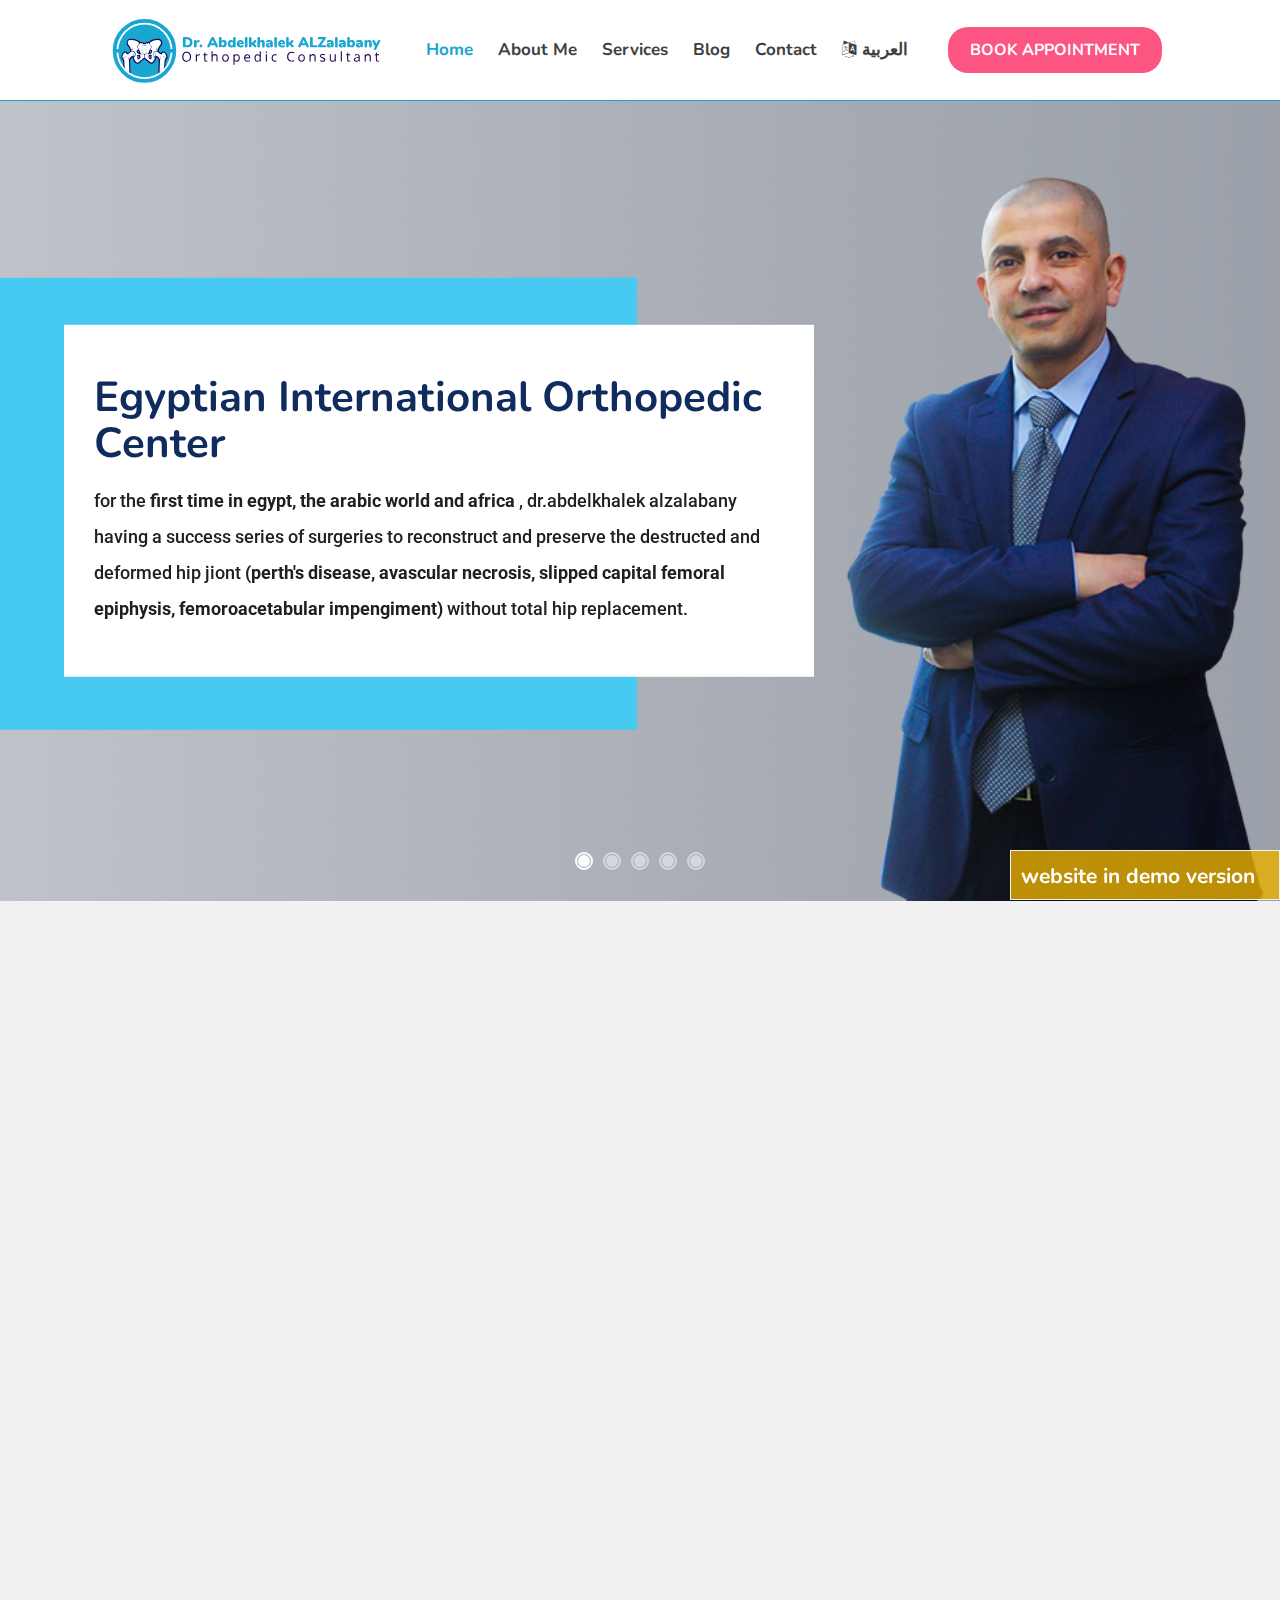
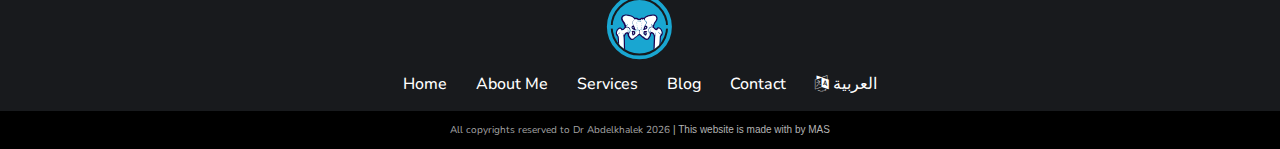
<file: index.html>
<!DOCTYPE html>
<html lang="en">
<head>
	<meta charset="utf-8">
	<meta http-equiv="X-UA-Compatible" content="IE=edge">
	<meta name="description" content="دكتور عبدالخالق الزلابانى استشارى جراحات العظام وعلاج تشوهات عظام الاطفال">
	<meta name="keywords" content=" جراحات العظام , تشوهات العظام , كسور , جراحات , عظام الاطفال, تشوهات خلقية , كسور الحوض   ">
	<meta name="viewport" content="width=device-width, initial-scale=1, shrink-to-fit=no">
	<title>Dr.Abdelkhalek AL-Zalabany</title>
	<link rel="icon" href="images/favicon.png" type="image/png">
	<link rel="stylesheet" type="text/css" href="styles/bootstrap.min.css">
	<link href="plugins/font-awesome-4.7.0/css/font-awesome.min.css" rel="stylesheet" type="text/css">
	<link rel="stylesheet" href="styles/owl.carousel.min.css">
	<link rel="stylesheet" href="styles/owl.theme.default.min.css">
	<link rel="stylesheet" href="styles/animate.css">
	<link rel="stylesheet" type="text/css" href="styles/main.css">
	<link rel="stylesheet" type="text/css" href="styles/responsive.css">
	<style>
		.overlay-fiexd {
			position: fixed;
			bottom: 0;
			right: 0;
			padding: 10px;
			background: rgba(232, 175, 0, 0.8);
			width: 270px;
			height: 50px;
			border: 1px solid #f1f1f1;
			z-index: 9990;
			color: white;
			font-size: 21px;
			font-weight: bold;
		}

		.time-wrok {
			color: #FF6347;
			font-style: italic;
		}
	</style>
</head>

<body>
	<div class="overlay-fiexd">website in demo version</div>
	<div class="super_container">

		<!-- Header -->

		<header class="header trans_400">

			<div class="header_content d-flex flex-row align-items-center jusity-content-start trans_400">

				<!-- Logo -->
				<div class="logo trans_500">
					<a class="navbar-brand logo_h" href="#home"><img src="images/logo1.svg" alt="logo"></a>
				</div>

				<!-- Main Navigation -->
				<nav class="main_nav">
					<ul class="nav navbar-nav d-flex flex-row align-items-center justify-content-start">
						<li class="active"><a href="#home">Home</a></li>
						<li><a href="#about">About Me</a></li>
						<li><a href="#services">Services</a></li>
						<li><a href="#blog">Blog</a></li>
						<!-- <li><a href="#">Gallary</a></li> -->
						<li><a href="#contact">Contact</a></li>
						<li><a href="index_ar.html" class="main_na"><i class="fa fa-language" aria-hidden="true"></i>
								العربية</a></li>
					</ul>
				</nav>
				<div class="header_extra d-flex flex-row align-items-center justify-content-end">
					<!-- Appointment Button -->
					<div class="button button_1 header_button"><a href="#a-form">Book Appointment</a></div>

					<!-- Hamburger -->
					<div class="hamburger"><i class="fa fa-bars" aria-hidden="true"></i></div>
				</div>
			</div>
		</header>
		<!-- Menu -->
		<div class="menu_overlay trans_400"></div>
		<div class="menu trans_400">
			<div class="menu_close_container">
				<div class="menu_close">
					<div></div>
					<div></div>
				</div>
			</div>
			<nav class="menu_nav">
				<ul>
					<li><a href="#home" class="main_na">Home</a></li>
					<li><a href="#about" class="main_na">About Me</a></li>
					<li><a href="#services" class="main_na">Services</a></li>
					<li><a href="#blog" class="main_na">Blog</a></li>
					<!-- <li><a href="#" class="main_na">Gallary</a></li> -->
					<li><a href="#contact" class="main_na">Contact</a></li>
					<li><a href="index_ar.html" class="main_na"><i class="fa fa-language" aria-hidden="true"></i>
							العربية</a></li>

				</ul>
			</nav>
			<div class="social menu_social">
				<ul class="d-flex flex-row align-items-center justify-content-start">
					<li><a href="#"><i class="fa fa-instagram" aria-hidden="true"></i></a></li>
					<li><a href="#"><i class="fa fa-facebook" aria-hidden="true"></i></a></li>
					<li><a href="#"><i class="fa fa-twitter" aria-hidden="true"></i></a></li>
				</ul>
			</div>
		</div>

		<!-- Home -->
		<div class="home" id="home">
			<div id="main-slider" class="carousel slide" data-ride="carousel">
				<ol class="carousel-indicators">
					<li data-target="#main-slider" data-slide-to="0" class="active"><span></span></li>
					<li data-target="#main-slider" data-slide-to="1"><span></span></li>
					<li data-target="#main-slider" data-slide-to="2"><span></span></li>
					<li data-target="#main-slider" data-slide-to="3"><span></span></li>
					<li data-target="#main-slider" data-slide-to="4"><span></span></li>
				</ol>
				<div class="carousel-inner">
					<div class="carousel-item active">
						<div class="home_content">
							<div class="home_title">Egyptian International Orthopedic Center</div>
							<div class="home_text">
								<p>
									For the <strong>first time in Egypt, the Arabic world and Africa </strong>,
									Dr.Abdelkhalek Alzalabany having a Success Series of Surgeries to Reconstruct and
									Preserve the destructed and deformed Hip Jiont <strong>(Perth's disease, Avascular
										Necrosis, Slipped Capital Femoral Epiphysis, Femoroacetabular
										Impengiment)</strong>
									without Total Hip Replacement.
								</p>
							</div>
						</div>
					</div>
					<div class="carousel-item">
						<div class="home_content">
							<div class="home_title">Egyptian International Orthopedic Center</div>
							<div class="home_text">
								<p>Dr.Abdelkhalek Alzalabany is one of the leaders of Orthopedic Surgery in Surgical
									management of Hip Dislocation either (Developmental Hip Dysplasia DDH, Congenital
									Hip Dislocation, Post infection Hip Dislocation, Paralytic Hip Dislocation, and post
									traumatic Hip Dislocation) and of the Leaders in management of Erb's Palsy.</p>
							</div>
						</div>
					</div>
					<div class="carousel-item">
						<div class="home_content">
							<div class="home_title">Egyptian International Orthopedic Center</div>
							<div class="home_text">
								<p>Dr.Abdelkhalek AlZalabany Consultant of Orthopedic Surgery, is the first and Only
									Egyptian, Arabic and African Orthopedic Surgeon received an International Award at
									the International Clubfoot Symposium was Hold in the United States of America, Iowa
									State, in 2007. His research was selected from the top five researches in the world
									about Correction of Clubfoot Deformity by Ponseti technique.</p>
							</div>
						</div>
					</div>
					<div class="carousel-item">
						<div class="home_content">
							<div class="home_title">Egyptian International Orthopedic Center</div>
							<div class="home_text">
								<p>Dr.Abdelkhalek Alzalabany one of the most Skilled Orthopedic Surgeons in the field of
									Deformity Correction, Lengthening and Limb Reconstruction either in Adult or
									Pediatric Patients.
								</p>
							</div>
						</div>
					</div>
					<div class="carousel-item">
						<div class="home_content">
							<div class="home_title">Egyptian International Orthopedic Center</div>
							<div class="home_text">
								<p>Dr.Abdelkhalek Alzalabany is highly educated talanted Surgeon in Pediatric Orthopedic
									Problems either Deformities, Congenital Deficiencies, Paralytic Conditions, and
									Reconstructive Surgries. Dr Abdelkhalek having Exceptional Experience in
									management of Complex Trauma Surgeries, Pelvic surgeries and Acetabular Surgeries.
								</p>
							</div>
						</div>
					</div>
				</div>
			</div>
		</div>
		<div class="about" id="about">
			<div class="container">
				<div class="row d-flex jusity-content-around">
					<h3 class="heading col-lg-12 wow fadeInLeft">Doctor <strong>Abdelkhalek</strong></h3>
					<div class="item col-lg-6">
						<div class="team_item wow fadeInLeft">
							<img class="img-fluid wow fadeInLeft" data-wow-duration="1s" data-wow-delay="1s"
								src="images/new/1.jpg" width="600px" alt="">
							<div class="hover_text">
								<a href="#">
									<h5><strong>Dr.Abdelkhalek AlZalabany</strong></h5>
								</a>
								<p>follow my on social media</p>
								<ul class="list">
									<li><a href="#"><i class="fa fa-facebook"></i></a></li>
									<li><a href="#"><i class="fa fa-twitter"></i></a></li>
									<li><a href="#"><i class="fa fa-instagram"></i></a></li>
								</ul>
							</div>
						</div>
					</div>
					<div class="about_content col-lg-6 wow fadeInUp" data-wow-duration="1s" data-wow-delay="1.2s">
						<h3 class="about_title">Abdelkhalek Alzalabany</h3>
						<h4 class="about_subtitle">Consultant of Orthopedic & Trauma Surgery</h4>
						<div class="info">
							<p class="">
								Dr.Abdelkhalek Alzalabany is the <strong>first</strong> specialized Orthopedic
								Consultant Surgeon in
								<strong>Egypt, Arab World and Africa</strong> to Reconstruct and Preserve the
								destructed
								and deformed Hip
								join (Perth's disease, Avascular Necrosis, Slipped Capital Femoral Epiphysis,
								Femoroacetabular Impengiment) without Total Hip Replacement.
							</p>
						</div>
						<div class="button button_2 col-lg-6 wow pulse" data-wow-duration="1s" data-wow-delay="2s"
							data-wow-iteration="2"><a href="about-me.html">read more</a>
						</div>
					</div>
				</div>
			</div>
		</div>

		<div class="services" id="services">
			<div class="container">
				<h3 class="heading col-lg-12  wow slideInLeft">Our <strong>services</strong></h3>
				<div id="owl-demo" class="owl-carousel owl-theme">
					<div class="item wow slideInUp" data-wow-delay="0.1s">
						<div class="owl-bg img-1"></div>
						<div class="overlay"></div>
						<div class="content">
							<h3>Hemotological Musculoskeletal Disorders</h3>
						</div>
					</div>
					<div class="item wow slideInUp" data-wow-delay="0.3s">
						<div class="owl-bg img-2"></div>
						<div class="overlay"></div>
						<div class="content">
							<h3>Clubfoot</h3>
						</div>
					</div>
					<div class="item wow slideInUp" data-wow-delay="0.6s">
						<div class="owl-bg img-3"></div>
						<div class="overlay"></div>
						<div class="content">
							<h3>Pediatric Orthopedic</h3>
						</div>
					</div>
					<div class="item wow slideInUp" data-wow-delay="0.9s">
						<div class="owl-bg img-4"></div>
						<div class="overlay"></div>
						<div class="content">
							<h3>Paralytic Disorders</h3>
						</div>
					</div>
					<div class="item wow slideInUp" data-wow-delay="1.2s">
						<div class="owl-bg img-5"></div>
						<div class="overlay"></div>
						<div class="content">
							<h3>Limb Reconstruction & Lengthening</h3>
						</div>
					</div>
					<div class="item wow slideInUp" data-wow-delay="1.5s">
						<div class="owl-bg img-6"></div>
						<div class="overlay"></div>
						<div class="content">
							<h3>Joint Reconstruction</h3>
						</div>
					</div>
					<div class="item wow slideInUp" data-wow-delay="1.8s">
						<div class="owl-bg img-7"></div>
						<div class="overlay"></div>
						<div class="content">
							<h3>Complex trauma Surgery</h3>
						</div>
					</div>
					<div class="item wow slideInUp" data-wow-delay="1.8s">
						<div class="owl-bg img-8"></div>
						<div class="overlay"></div>
						<div class="content">
							<h3>Pseudoarthrosis of bone (Non Union)</h3>
						</div>
					</div>
					<div class="item wow slideInUp" data-wow-delay="1.8s">
						<div class="owl-bg img-9"></div>
						<div class="overlay"></div>
						<div class="content">
							<h3>Malunion of Bone</h3>
						</div>
					</div>
					<div class="item wow slideInUp" data-wow-delay="1.8s">
						<div class="owl-bg img-10"></div>
						<div class="overlay"></div>
						<div class="content">
							<h3>Musculoskeletal Tumours</h3>
						</div>
					</div>
					<div class="item wow slideInUp" data-wow-delay="1.8s">
						<div class="owl-bg img-11"></div>
						<div class="overlay"></div>
						<div class="content">
							<h3>Deformity Correction & Limb Lengthening & Ilizarov Application</h3>
						</div>
					</div>
					<div class="item wow slideInUp" data-wow-delay="1.8s">
						<div class="owl-bg img-12"></div>
						<div class="overlay"></div>
						<div class="content">
							<h3>Congenital Deficiencies</h3>
						</div>
					</div>
					<div class="item wow slideInUp" data-wow-delay="1.8s">
						<div class="owl-bg img-13"></div>
						<div class="overlay"></div>
						<div class="content">
							<h3>Osteomyelitis</h3>
						</div>
					</div>
					<div class="item wow slideInUp" data-wow-delay="1.8s">
						<div class="owl-bg img-14"></div>
						<div class="overlay"></div>
						<div class="content">
							<h3>Hip Preservation</h3>
						</div>
					</div>
					<div class="item wow slideInUp" data-wow-delay="1.8s">
						<div class="owl-bg img-15"></div>
						<div class="overlay"></div>
						<div class="content">
							<h3>Joint Replacement</h3>
						</div>
					</div>
					<div class="item wow slideInUp" data-wow-delay="2s">
						<div class="owl-bg img-16"></div>
						<div class="overlay"></div>
						<div class="content">
							<h3>Pelvic Surgeries</h3>
						</div>
					</div>
					<div class="item wow slideInUp" data-wow-delay="2.2s">
						<div class="owl-bg img-17"></div>
						<div class="overlay"></div>
						<div class="content">
							<h3>Acetabular Surgeries</h3>
						</div>
					</div>

				</div>
			</div>

		</div>

		<!--================Home Blog Area =================-->
		<section class="home_blog_area wow fadeIn" data-wow-duration="2s" id="blog">
			<div class="container">
				<div class="row d-flex flex-row jusity-content-center m0">
					<h3 class="heading col-lg-12">Our <strong>Blog</strong></h3>
					<div class="col-lg-3 p0">
						<div class="h_blog_img">
							<img class="img-fluid" src="images/new/blog-1.jpg" alt="">
						</div>
					</div>
					<div class="col-lg-3 p0">
						<div class="h_blog_text">
							<a class="cat" href="#">25 May, 2016 | Cairo, Egypt</a>
							<a href="#">
								<h4>Speaker</h4>
							</a>
							<p>Open reduction of developmental hip dysplasia using a Ferguson medial approach,
								in
								12th
								International Conference Of Skeletal Deformities Correction Of The Egyptian
								Orthopaedic
								Association.</p>
						</div>
					</div>
					<div class="col-lg-3 p0">
						<div class="h_blog_img">
							<img class="img-fluid" src="images/new/blog-2.jpg" alt="">
						</div>
					</div>
					<div class="col-lg-3 p0">
						<div class="h_blog_text">
							<a class="cat" href="#">8 September, 2016 | Rome, Italy</a>
							<a href="#">
								<h4>Presenter</h4>
							</a>
							<p>Presenter of Accepted Abstract as an E-Poster presentation, at 37th SICOT, Rome
								Marriott
								Park Hotel, Title: Mid-term follow up for open
								reduction of developmental dysplasia of the hip through medial approach.</p>
						</div>
					</div>
					<div class="col-lg-3 p0">
						<div class="h_blog_text">
							<a class="cat" href="#">20 September, 2016 | Brisbane, Australia</a>
							<a href="#">
								<h4>Speaker</h4>
							</a>
							<p>Speaker at 2nd Combined ASAMI & BR & ILLRS international Congress, Hold on
								Brisbane
								Convention & Exhibition Center, Title: Mid-term follow up for open reduction of
								developmental dysplasia of the hip through medial
								approach.</p>
						</div>
					</div>
					<div class="col-lg-3 p0">
						<div class="h_blog_img">
							<img src="images/new/blog-3.jpg" alt="">
						</div>
					</div>
					<div class="col-lg-3 p0">
						<div class="h_blog_text">
							<a class="cat" href="#">10 December 2018 | Cairo, Egypt</a>
							<a href="#">
								<h4>Speaker</h4>
							</a>
							<p>Speaker in the 70th Annual International Congress of The Egyptian Orthopaedic
								Association
								(EOA)</p>
						</div>
					</div>
					<div class="col-lg-3 p0">
						<div class="h_blog_img">
							<img src="images/new/blog-4.jpg" alt="">
						</div>
					</div>
					<div class="blog_button button button_2">
						<a href="#">read more</a>
					</div>
				</div>
			</div>
		</section>
		<!--================End Home Blog Area =================-->

		<!-- Contact -->

		<div class="contact" id="contact">
			<div class="container">
				<div class="row">

					<!-- Contact Form -->
					<div class="col-lg-6 wow fadeIn" data-wow-duration="1.5">
						<div class="contact_form_container">
							<div class="contact_form_title">Make an Appointment</div>
							<form action="#" class="contact_form" id="contact_form">
								<div class="d-flex flex-row align-items-start justify-content-between flex-wrap">
									<input type="text" class="contact_input" placeholder="Your Name"
										required="required">
									<input type="email" class="contact_input" placeholder="Your E-mail"
										required="required">
									<input type="tel" class="contact_input" placeholder="Your Phone"
										required="required">
									<textarea type="text" class="contact_input" placeholder="your message"></textarea>
								</div>
								<button class="button button_1 contact_button trans_200">make an
									appointment</button>
							</form>
						</div>
					</div>

					<!-- Contact Content -->
					<div id="a-form" class="col-lg-5 offset-lg-1 contact_col wow fadeIn" data-wow-duration="1.5"
						data-wow-delay="1.5">
						<div class="contact_content">
							<div class="contact_content_title">Get in touch with us</div>
							<div class="contact_content_text">
							</div>
							<div class="direct_line d-flex flex-row align-items-center justify-content-start">
								<div class="direct_line_title text-center">Direct Line</div>
								<div class="direct_line_num text-center">(+2)-02-22873470</div>
							</div>
							<div class="contact_info">
								<ul>
									<li class="d-flex flex-row align-items-start justify-content-start">
										<div>Address</div>
										<div>Nasr City, Al Hay Alaasher Parking
											Ahmed Al Zomor Street Tower 2 6th Floor Above Alpha Medical Lab
										</div>
									</li>
									<li class="d-flex flex-row align-items-start justify-content-start">
										<div>workdays</div>
										<div>Sunday, Monday, Wednesday and Thursday <span class="time-work" style="color: #FF6347; font-style: italic">from 7 to 10
											  pm</span></div>
									</li>
									<li class="d-flex flex-row align-items-start justify-content-start">
										<div>Phone</div>
										<div>+0100-1029-053
										</div>
									</li>
									<li class="d-flex flex-row align-items-start justify-content-start">
										<div>E-mail</div>
										<div>Zalabany1@gmail.com</div>
									</li>
								</ul>
							</div>
							<div class="contact_social">
								<ul class="d-flex flex-row align-items-center justify-content-start">
									<li><a href="#"><i class="fa fa-facebook" aria-hidden="true"></i></a>
									</li>
									<li><a href="#"><i class="fa fa-twitter" aria-hidden="true"></i></a>
									</li>
									<li><a href="#"><i class="fa fa-instagram" aria-hidden="true"></i></a>
									</li>
								</ul>
							</div>
						</div>
					</div>
				</div>
			</div>
			<div class="google_map">
				<div class="contact_map">
					<div class="mapouter">
						<div class="gmap_canvas"><iframe width="100%" height="500px" id="gmap_canvas"
								src="https://maps.google.com/maps?q=nasr%20city&t=&z=15&ie=UTF8&iwloc=&output=embed"
								frameborder="0" scrolling="no" marginheight="0" marginwidth="0"></iframe><a
								href="https://www.embedgooglemap.net"></a></div>
						<style>
							.mapouter {
								text-align: right;
								height: auto;
								width: 100%;
							}

							.gmap_canvas {
								overflow: hidden;
								background: none !important;
								height: auto;
								width: 100%;
							}
						</style>
					</div>
				</div>
			</div>
		</div>

		<!-- Footer -->

		<footer class="footer">
			<div class="footer_bar">
				<div class="container mb1">
					<div class="row align-items-center">
						<div class="brand_logo col-lg-12">
							<img src="images/new/logo.svg" width="70px">
						</div>
						<nav class="footer_nav col-lg-12">
							<ul class="d-flex flex-row align-items-center justify-content-center">
								<li><a href="#home" class="main_na">Home</a></li>
								<li><a href="about-me.html" class="main_na">About Me</a></li>
								<li><a href="#services" class="main_na">Services</a></li>
								<li><a href="#blog" class="main_na">Blog</a></li>
								<!-- <li><a href="#" class="main_na">Gallary</a></li> -->
								<li><a href="#contact" class="main_na">Contact</a></li>
								<li><a href="index_ar.html" class="main_na"><i class="fa fa-language"
											aria-hidden="true"></i>
										العربية</a></li>

							</ul>
							</ul>
						</nav>
					</div>
				</div>
				<div class="copy-right">
					<span id="getDate"></span>
					<p> | This website is made with by MAS </p>
				</div>
			</div>
		</footer>
	</div>

	<script>
		var d = new Date(),
			c = "All copyrights reserved to Dr Abdelkhalek ";
		document.getElementById("getDate").innerHTML = c + d.getFullYear();
	</script>

	<!--start wow js plugin-->
	<script>
		new WOW().init();
	</script>
	<!--end  wow js plugin-->
	<script src="js/jquery-3.2.1.min.js"></script>
	<script src="js/popper.js"></script>
	<script src="js/bootstrap.min.js"></script>
	<script src="js/owl.carousel.min.js"></script>
	<script src="plugins/wow-js/wow.min.js"></script>
	<script src="js/custom.js"></script>
</body>

</html>
</file>
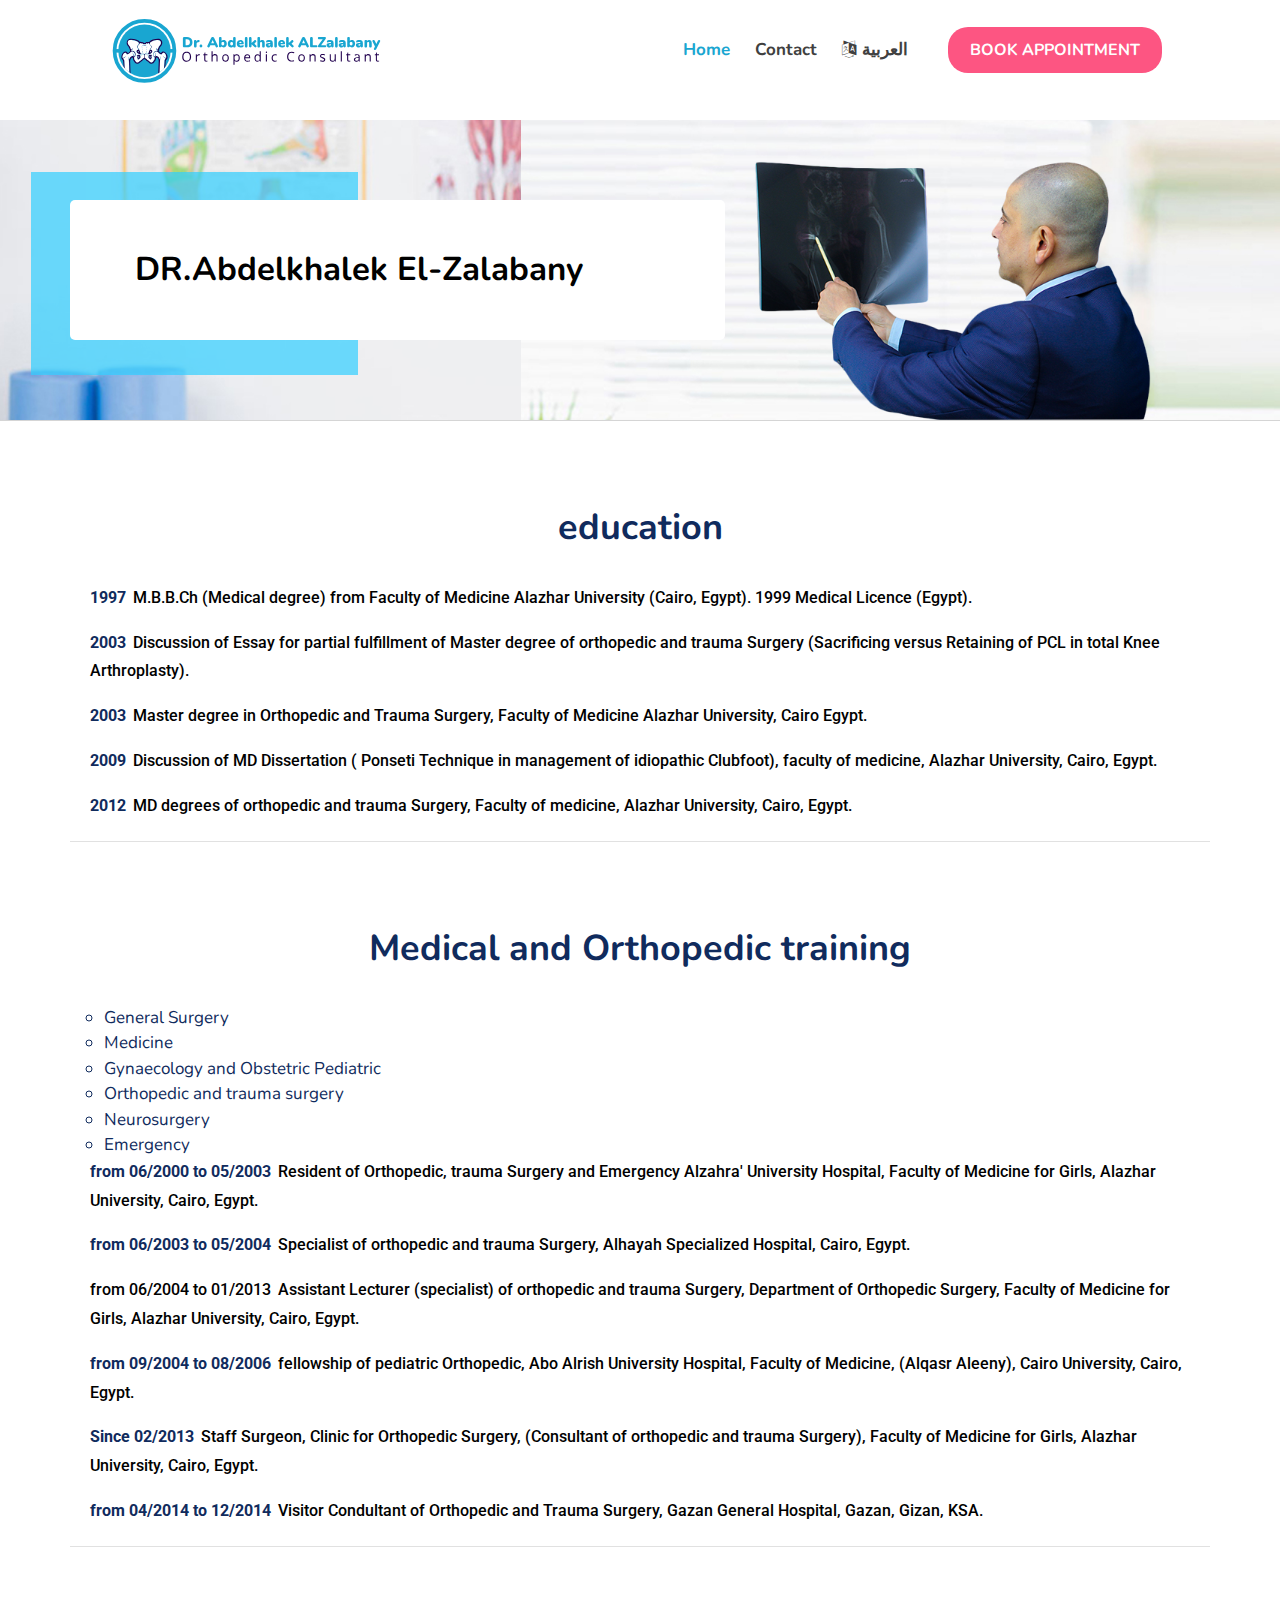
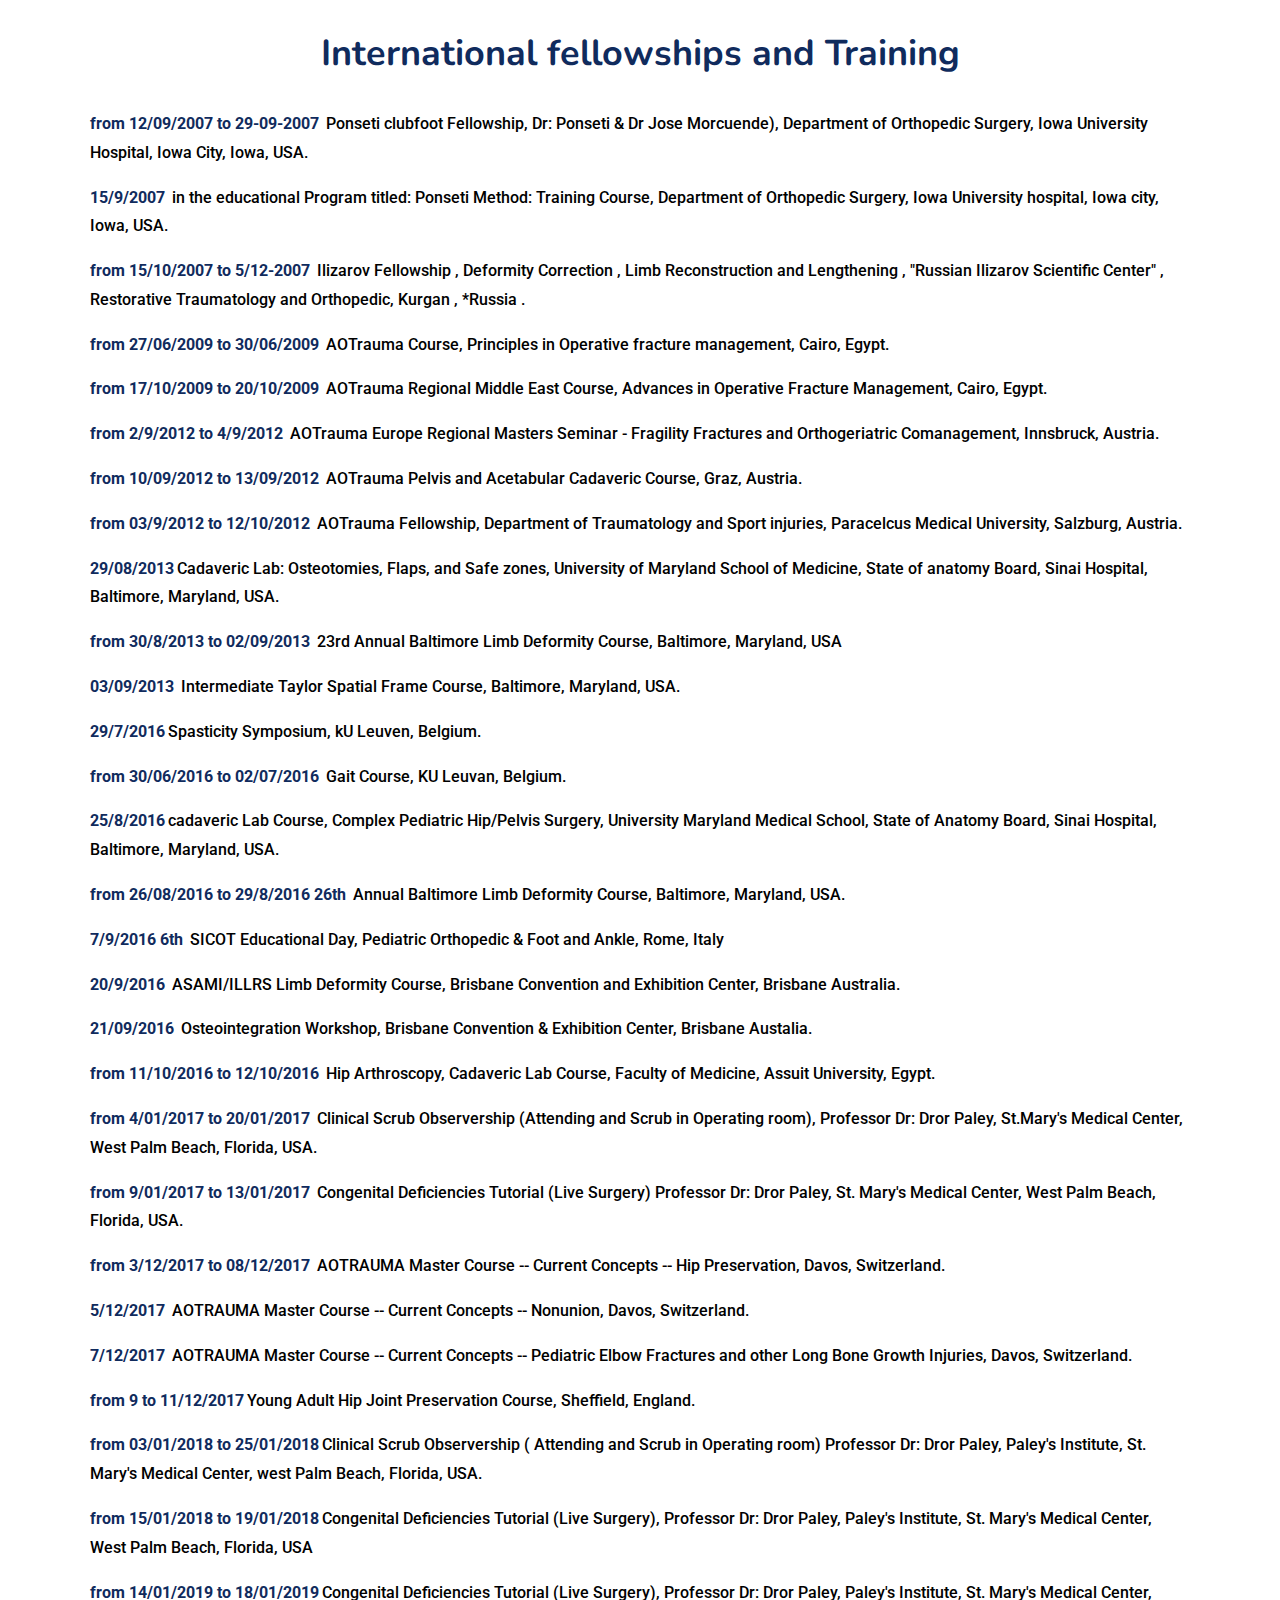
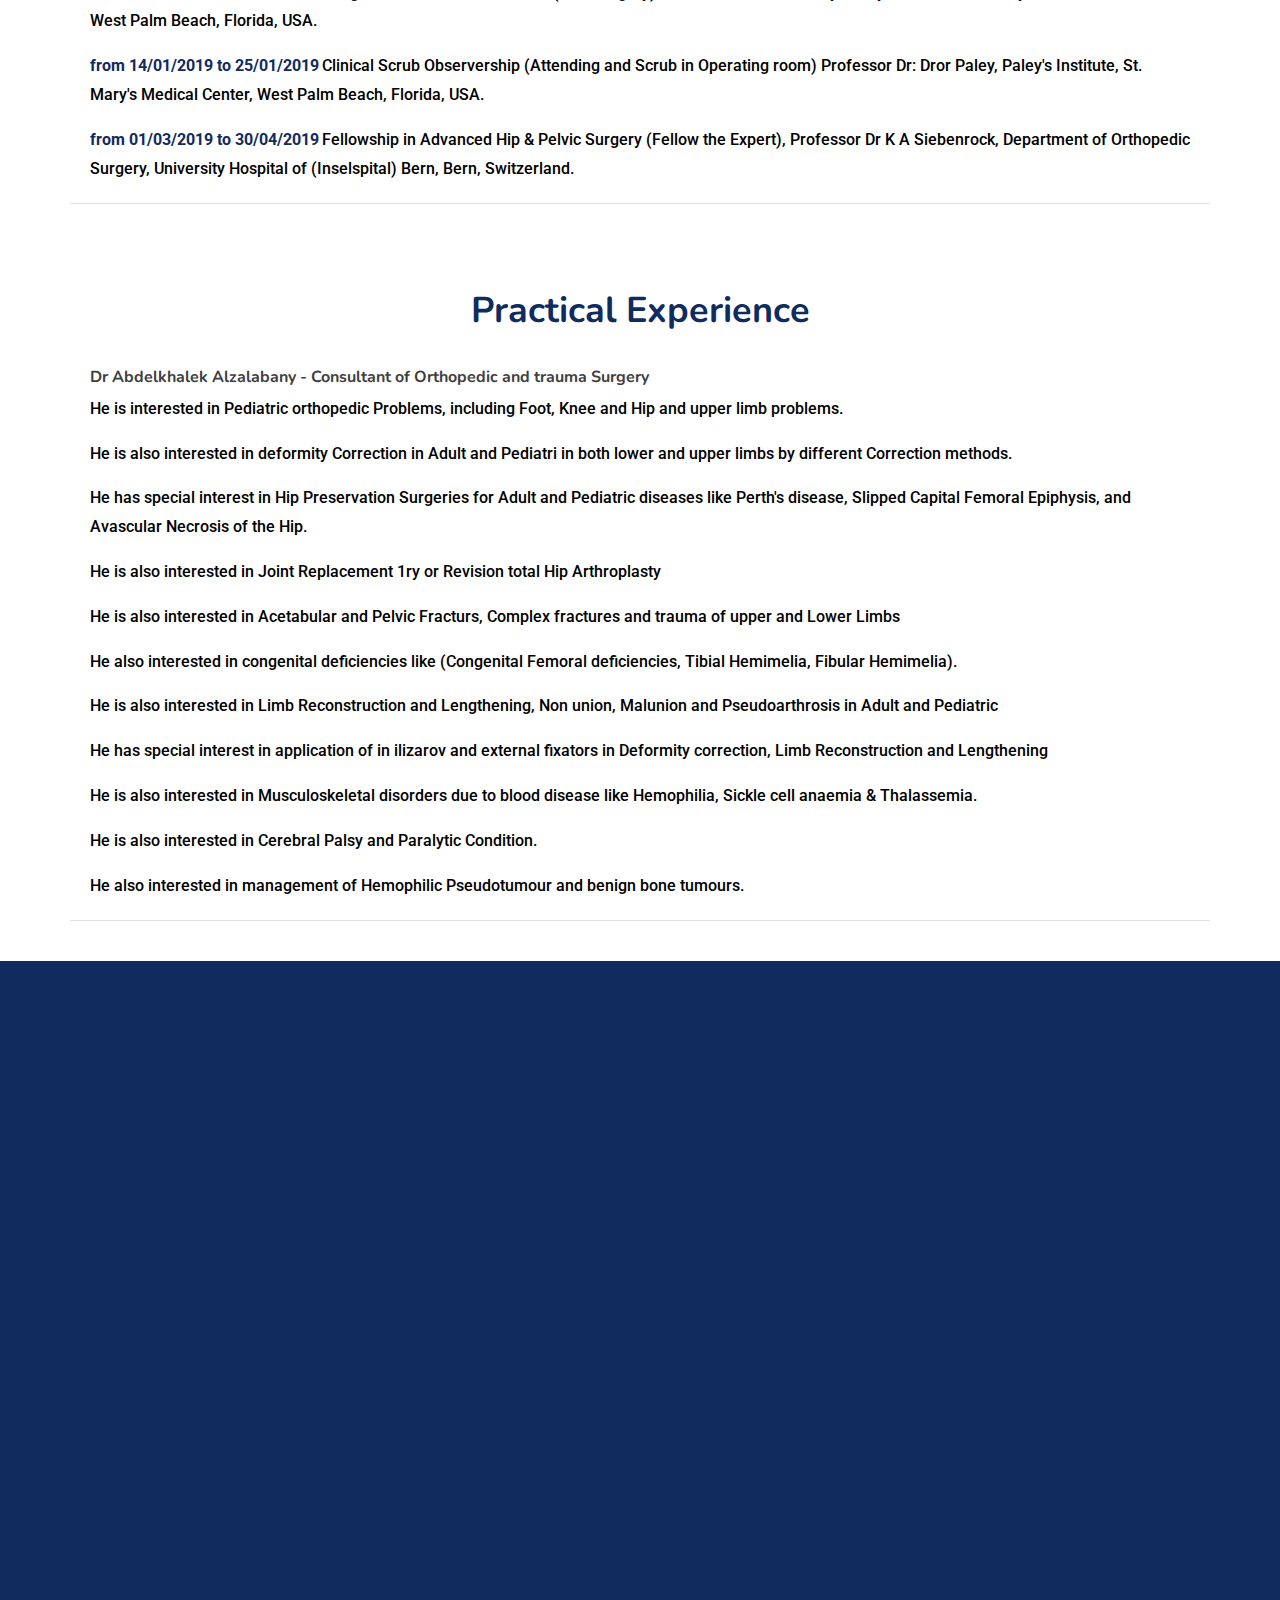
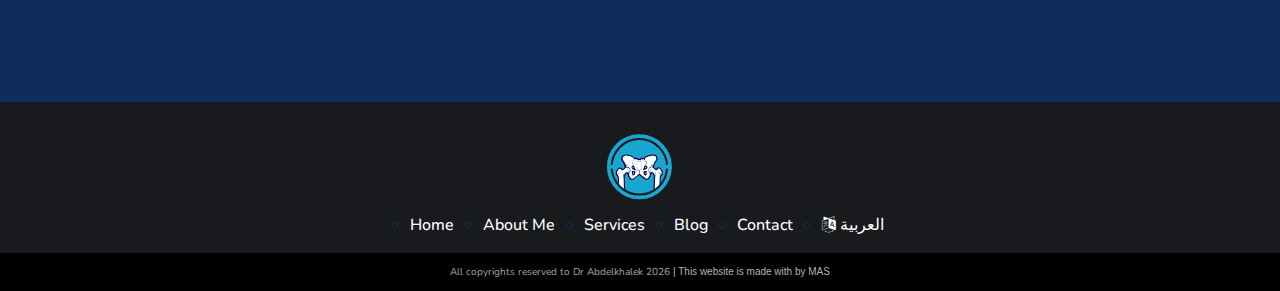
<file: about-me.html>
<!DOCTYPE html>
<html lang="en">

<head>
    <meta charset="utf-8">
    <meta http-equiv="X-UA-Compatible" content="IE=edge">
    <meta name="description" content="Dr PRO template project">
    <meta name="viewport" content="width=device-width, initial-scale=1, shrink-to-fit=no">
    <title>Dr A.Zalabany</title>
    <link rel="icon" href="images/favicon.png" type="image/png">
    <link rel="stylesheet" type="text/css" href="styles/bootstrap.min.css">
    <link href="plugins/font-awesome-4.7.0/css/font-awesome.min.css" rel="stylesheet" type="text/css">
    <link rel="stylesheet" href="styles/owl.carousel.min.css">
    <link rel="stylesheet" href="styles/owl.theme.default.min.css">
    <link rel="stylesheet" href="styles/animate.css">
    <link rel="stylesheet" type="text/css" href="styles/main.css">
    <link rel="stylesheet" type="text/css" href="styles/responsive.css">
    <style type="text/css">
        .container p {
            color: black;

        }

        .container div h3 {
            padding: 5px;
            text-align: center;
            color: #102b5d;
            margin-bottom: 30px;
        }

        .education,
        .training,
        .fellowships,
        .experience {
            margin-top: 60px;
            margin-bottom: 40px;
            padding: 20px;
            border-bottom: 1px solid #e1e1e1;
        }

        .container div span {
            font-weight: bold;
            color: #102b5d;
            padding-right: 3px;
        }

        .container ul {
            list-style: circle;
            margin-bottom: 0px;
            color: #102b5d;
            font-size: 17px;
            margin-left: 14px;
        }

        .about {
            background: none;
            padding-bottom: 40px;

        }

        .about .team_item {
            box-shadow: none;
        }

        .about h3,
        h5 {
            text-align: center;
            margin: 0;
        }
        .contact{
            padding-bottom: 5rem;
        }

        @media only screen and (max-width: 575px) {
            .about h3 {
                font-size: 20px;
            }

            .about h5 {
                font-size: 15px;
            }


        }
    </style>
</head>

<body>

    <!--================Header Menu Area =================-->
    <div class="super_container">


        <!-- Header -->

        <header class="header trans_400" >

            <div class="header_content d-flex flex-row align-items-center jusity-content-start trans_400">

                <!-- Logo -->
                <div class="logo trans_500">
                    <a class="navbar-brand logo_h" href="index.html"><img src="images/logo1.svg" alt="logo"></a>
                </div>

                <!-- Main Navigation -->
                <nav class="main_nav">
                    <ul class="nav navbar-nav d-flex flex-row align-items-center justify-content-start">
                        <li class="active"><a href="index.html">Home</a></li>
                        <!-- 
                        <li><a href="about-me.html">About Me</a></li>
                        <li><a href="#services">Services</a></li>
                        <li><a href="#blog">Blog</a></li>
                        <li><a href="#">Gallary</a></li> -->
                        <li><a href="#contact">Contact</a></li>
                        <li><a href="index_ar.html" class="main_na"><i class="fa fa-language" aria-hidden="true"></i>
                                العربية</a></li>
                    </ul>
                </nav>
                <div class="header_extra d-flex flex-row align-items-center justify-content-end">
					<!-- Appointment Button -->
					<div class="button button_1 header_button"><a href="#a-form">Book Appointment</a></div>

					<!-- Hamburger -->
					<div class="hamburger"><i class="fa fa-bars" aria-hidden="true"></i></div>
				</div>
            </div>
        </header>

        <!-- Menu -->

        <div class="menu_overlay trans_400"></div>
        <div class="menu trans_400">
            <div class="menu_close_container">
                <div class="menu_close">
                    <div></div>
                    <div></div>
                </div>
            </div>
            <nav class="menu_nav">
                <ul>
                    <li class="active"><a href="#home">Home</a></li>
                    <li><a href="about-me.html">About Me</a></li>
                    <li><a href="#services">Services</a></li>
                    <li><a href="#blog">Blog</a></li>
                    <!-- <li><a href="#">Gallary</a></li> -->
                    <li><a href="#contact">Contact</a></li>
                    <li><a href="index_ar.html" class="main_na"><i class="fa fa-language" aria-hidden="true"></i>
                            العربية</a></li>
                </ul>
            </nav>
            <div class="social menu_social">
                <ul class="d-flex flex-row align-items-center justify-content-start">
                    <li><a href="#"><i class="fa fa-instagram" aria-hidden="true"></i></a></li>
                    <li><a href="#"><i class="fa fa-facebook" aria-hidden="true"></i></a></li>
                    <li><a href="#"><i class="fa fa-twitter" aria-hidden="true"></i></a></li>
                </ul>
            </div>
        </div>
        <!--================Header Menu Area =================-->

        <!--================Home Banner Area =================-->
        <section class="banner_area">
            <div class="banner_inner d-flex align-items-center">
                <div class="container">
                    <div class="banner_content">
                        <h2>DR.Abdelkhalek El-Zalabany</h2>
                    </div>
                </div>
            </div>
        </section>
        <!--================End Home Banner Area =================-->
        <!-- <section class="about" id="about">
            <div class="container">
                <div class="d-flex flex-row justify-content-center">
                    <div class="item col-lg-6">
                        <div class="team_item">
                            <img class="img-fluid" src="images/new/1.jpg" width="600px" alt="">
                        </div>
                        <h3>Doctor Abdelkhalek Alzalabany</h3>
                        <h5>Consultant of Orthopedic and trauma Surgery</h5>
                    </div>
                </div>
        </section> -->
        <section class="container">
            <div class="education">
                <h3>education</h3>
                <div class="a-text">
                    <p><span>1997</span> M.B.B.Ch (Medical degree) from Faculty of Medicine Alazhar University (Cairo,
                        Egypt).
                        1999 Medical Licence (Egypt).</p>
                    <p><span>2003</span> Discussion of Essay for partial fulfillment of Master degree of orthopedic and
                        trauma
                        Surgery
                        (Sacrificing versus Retaining of PCL in total Knee Arthroplasty).</p>
                    <p><span>2003</span> Master degree in Orthopedic and Trauma Surgery, Faculty of Medicine Alazhar
                        University,
                        Cairo Egypt.
                    </p>
                    <p><span>2009</span> Discussion of MD Dissertation ( Ponseti Technique in management of idiopathic
                        Clubfoot),
                        faculty of medicine, Alazhar University, Cairo, Egypt.</p>
                    <p><span>2012</span> MD degrees of orthopedic and trauma Surgery, Faculty of medicine, Alazhar
                        University, Cairo,
                        Egypt.</p>
                </div>
            </div>

            <div class="training">
                <h3>Medical and Orthopedic training</h3>
                <ul>
                    <li>General Surgery</li>
                    <li> Medicine</li>
                    <li> Gynaecology and Obstetric Pediatric</li>
                    <li> Orthopedic and trauma surgery</li>
                    <li> Neurosurgery</li>
                    <li> Emergency</li>
                </ul>
                <p><span>from 06/2000 to 05/2003</span> Resident of Orthopedic, trauma Surgery and Emergency
                    Alzahra' University Hospital, Faculty of Medicine for Girls, Alazhar University, Cairo, Egypt.</p>
                <p><span>from 06/2003 to 05/2004</span> Specialist of orthopedic and trauma Surgery, Alhayah Specialized
                    Hospital, Cairo, Egypt.</p>
                <p>from 06/2004 to 01/2013<span></span> Assistant Lecturer (specialist) of orthopedic and trauma
                    Surgery,
                    Department of Orthopedic Surgery, Faculty of Medicine for Girls, Alazhar University, Cairo, Egypt.
                </p>
                <p><span>from 09/2004 to 08/2006</span> fellowship of pediatric Orthopedic, Abo Alrish University
                    Hospital,
                    Faculty of Medicine, (Alqasr Aleeny), Cairo University, Cairo, Egypt.</p>
                <p><span>Since 02/2013</span> Staff Surgeon, Clinic for Orthopedic Surgery, (Consultant of orthopedic
                    and
                    trauma Surgery), Faculty of Medicine for Girls, Alazhar University, Cairo, Egypt.</p>
                <p><span>from 04/2014 to 12/2014</span> Visitor Condultant of Orthopedic and Trauma Surgery, Gazan
                    General
                    Hospital, Gazan, Gizan, KSA.</p>
            </div>

            <div class="fellowships">
                <h3>International fellowships and Training</h3>
                <p><span>from 12/09/2007 to 29-09-2007</span> Ponseti clubfoot Fellowship, Dr: Ponseti & Dr Jose
                    Morcuende),
                    Department of Orthopedic Surgery, Iowa University Hospital, Iowa City, Iowa, USA.</p>
                <p><span>15/9/2007</span> in the educational Program titled: Ponseti Method: Training Course, Department
                    of
                    Orthopedic Surgery, Iowa University hospital, Iowa city, Iowa, USA.</p>
                <P><span>from 15/10/2007 to 5/12-2007</span> Ilizarov Fellowship , Deformity Correction , Limb
                    Reconstruction
                    and Lengthening , "Russian Ilizarov Scientific Center" , Restorative Traumatology and Orthopedic,
                    Kurgan , *Russia .</P>
                <p><span>from 27/06/2009 to 30/06/2009</span> AOTrauma Course, Principles in Operative fracture
                    management, Cairo, Egypt.</p>
                <p><span>from 17/10/2009 to 20/10/2009</span> AOTrauma Regional Middle East Course, Advances in
                    Operative Fracture Management, Cairo, Egypt.
                </p>
                <p><span>from 2/9/2012 to 4/9/2012</span> AOTrauma Europe Regional Masters Seminar - Fragility Fractures
                    and Orthogeriatric Comanagement, Innsbruck, Austria.
                </p>
                <p><span>from 10/09/2012 to 13/09/2012</span> AOTrauma Pelvis and Acetabular Cadaveric Course, Graz,
                    Austria.
                </p>
                <p><span>from 03/9/2012 to 12/10/2012</span> AOTrauma Fellowship, Department of Traumatology and Sport
                    injuries, Paracelcus Medical University, Salzburg, Austria.</p>
                <p><span>29/08/2013</span>Cadaveric Lab: Osteotomies, Flaps, and Safe zones, University of Maryland
                    School of Medicine, State of anatomy Board, Sinai Hospital, Baltimore, Maryland, USA.</p>
                <p><span>from 30/8/2013 to 02/09/2013</span> 23rd Annual Baltimore Limb Deformity Course, Baltimore,
                    Maryland, USA</p>
                <p><span>03/09/2013</span> Intermediate Taylor Spatial Frame Course, Baltimore, Maryland, USA.</p>
                <p></p>
                <p><span>29/7/2016</span>Spasticity Symposium, kU Leuven, Belgium.</p>
                <p><span>from 30/06/2016 to 02/07/2016</span> Gait Course, KU Leuvan, Belgium.</p>
                <p><span>25/8/2016</span>cadaveric Lab Course, Complex Pediatric Hip/Pelvis Surgery, University Maryland
                    Medical School, State of Anatomy Board, Sinai Hospital, Baltimore, Maryland, USA.</p>
                <p><span>from 26/08/2016 to 29/8/2016 26th</span> Annual Baltimore Limb Deformity Course, Baltimore,
                    Maryland, USA.</p>
                <p><span>7/9/2016 6th</span> SICOT Educational Day, Pediatric Orthopedic & Foot and Ankle, Rome, Italy
                </p>
                <p><span>20/9/2016</span> ASAMI/ILLRS Limb Deformity Course, Brisbane Convention and Exhibition Center,
                    Brisbane Australia.</p>
                <p><span>21/09/2016</span> Osteointegration Workshop, Brisbane Convention & Exhibition Center, Brisbane
                    Austalia.</p>
                <p><span>from 11/10/2016 to 12/10/2016</span> Hip Arthroscopy, Cadaveric Lab Course, Faculty of
                    Medicine,
                    Assuit University, Egypt.</p>
                <p><span>from 4/01/2017 to 20/01/2017</span> Clinical Scrub Observership (Attending and Scrub in
                    Operating room), Professor Dr: Dror Paley, St.Mary's Medical Center, West Palm Beach, Florida, USA.
                </p>
                <p><span>from 9/01/2017 to 13/01/2017</span> Congenital Deficiencies Tutorial (Live Surgery) Professor
                    Dr: Dror Paley, St. Mary's Medical Center, West Palm Beach, Florida, USA.
                </p>
                <p><span>from 3/12/2017 to 08/12/2017</span> AOTRAUMA Master Course -- Current Concepts -- Hip
                    Preservation, Davos,
                    Switzerland.</p>
                <p><span>5/12/2017</span> AOTRAUMA Master Course -- Current Concepts -- Nonunion, Davos, Switzerland.
                </p>
                <p><span>7/12/2017</span> AOTRAUMA Master Course -- Current Concepts -- Pediatric Elbow Fractures and
                    other Long Bone Growth Injuries, Davos, Switzerland.</p>
                <p><span>from 9 to 11/12/2017</span>Young Adult Hip Joint Preservation Course, Sheffield, England.</p>
                <p><span>from 03/01/2018 to 25/01/2018</span>Clinical Scrub Observership ( Attending and Scrub in
                    Operating room) Professor Dr: Dror Paley, Paley's Institute, St. Mary's Medical Center, west Palm
                    Beach, Florida, USA.</p>
                <p><span>from 15/01/2018 to 19/01/2018</span>Congenital Deficiencies Tutorial (Live Surgery), Professor
                    Dr: Dror Paley, Paley's Institute, St. Mary's Medical Center, West Palm Beach, Florida, USA</p>
                <p><span>from 14/01/2019 to 18/01/2019</span>Congenital Deficiencies Tutorial (Live Surgery), Professor
                    Dr: Dror Paley, Paley's Institute, St. Mary's Medical Center, West Palm Beach, Florida, USA.
                </p>
                <p><span>from 14/01/2019 to 25/01/2019</span>Clinical Scrub Observership (Attending and Scrub in
                    Operating room) Professor Dr: Dror Paley, Paley's Institute, St. Mary's Medical Center, West Palm
                    Beach, Florida, USA.</p>
                <p><span>from 01/03/2019 to 30/04/2019</span>Fellowship in Advanced Hip & Pelvic Surgery (Fellow the
                    Expert), Professor Dr K A Siebenrock, Department of Orthopedic Surgery, University Hospital of
                    (Inselspital) Bern, Bern, Switzerland.</p>
            </div>

            <div class="experience">
                <h3>Practical Experience</h3>
                <h6>Dr Abdelkhalek Alzalabany - Consultant of Orthopedic and trauma Surgery</h6>
                <p>He is interested in Pediatric orthopedic Problems, including Foot, Knee and Hip and upper limb
                    problems.</p>
                <p>He is also interested in deformity Correction in Adult and Pediatri in both lower and upper limbs by
                    different Correction methods.</p>
                <p>He has special interest in Hip Preservation Surgeries for Adult and Pediatric diseases like Perth's
                    disease, Slipped Capital Femoral Epiphysis, and Avascular Necrosis of the Hip.</p>
                <p>He is also interested in Joint Replacement 1ry or Revision total Hip Arthroplasty</p>
                <p>He is also interested in Acetabular and Pelvic Fracturs, Complex fractures and trauma of upper and
                    Lower Limbs</p>
                <p>He also interested in congenital deficiencies like (Congenital Femoral deficiencies, Tibial
                    Hemimelia, Fibular Hemimelia).</p>
                <p>He is also interested in Limb Reconstruction and Lengthening, Non union, Malunion and
                    Pseudoarthrosis
                    in Adult and Pediatric</p>
                <p>He has special interest in application of in ilizarov and external fixators in Deformity correction,
                    Limb Reconstruction and Lengthening</p>
                <p>He is also interested in Musculoskeletal disorders due to blood disease like Hemophilia, Sickle
                    cell anaemia & Thalassemia.</p>
                <p>He is also interested in Cerebral Palsy and Paralytic Condition.</p>
                <p>He also interested in management of Hemophilic Pseudotumour and benign bone tumours.</p>
            </div>
        </section>
        
		<!-- Contact -->

		<div class="contact" id="contact">
			<div class="container">
				<div class="row">
					<!-- Contact Form -->
					<div class="col-lg-6 wow fadeIn" data-wow-duration="1.5">
						<div class="contact_form_container">
							<div class="contact_form_title">Make an Appointment</div>
							<form action="#" class="contact_form" id="contact_form">
								<div class="d-flex flex-row align-items-start justify-content-between flex-wrap">
									<input type="text" class="contact_input" placeholder="Your Name"
										required="required">
									<input type="email" class="contact_input" placeholder="Your E-mail"
										required="required">
									<input type="tel" class="contact_input" placeholder="Your Phone"
										required="required">
									<textarea type="text" class="contact_input" placeholder="your message"></textarea>
								</div>
								<button class="button button_1 contact_button trans_200">make an
									appointment</button>
							</form>
						</div>
					</div>

					<!-- Contact Content -->
					<div id="a-form" class="col-lg-5 offset-lg-1 contact_col wow fadeIn" data-wow-duration="1.5"
						data-wow-delay="1.5">
						<div class="contact_content">
							<div class="contact_content_title">Get in touch with us</div>
							<div class="contact_content_text">
							</div>
							<div class="direct_line d-flex flex-row align-items-center justify-content-start">
								<div class="direct_line_title text-center">Direct Line</div>
								<div class="direct_line_num text-center">(+2)-02-22873470</div>
							</div>
							<div class="contact_info">
								<ul>
									<li class="d-flex flex-row align-items-start justify-content-start">
										<div>Address</div>
										<div>Nasr City, Al Hay Alaasher Parking
											Ahmed Al Zomor Street Tower 2 6th Floor Above Alpha Medical Lab
										</div>
									</li>
									<li class="d-flex flex-row align-items-start justify-content-start">
										<div>workdays</div>
										<div>Sunday, Monday, Wednesday and Thursday <span class="time-work" style="color: #FF6347; font-style: italic">from 7 to 10
											  pm</span></div>
									</li>
									<li class="d-flex flex-row align-items-start justify-content-start">
										<div>Phone</div>
										<div>+0100-1029-053
										</div>
									</li>
									<li class="d-flex flex-row align-items-start justify-content-start">
										<div>E-mail</div>
										<div>Zalabany1@gmail.com</div>
									</li>
								</ul>
							</div>
							<div class="contact_social">
								<ul class="d-flex flex-row align-items-center justify-content-start">
									<li><a href="#"><i class="fa fa-facebook" aria-hidden="true"></i></a>
									</li>
									<li><a href="#"><i class="fa fa-twitter" aria-hidden="true"></i></a>
									</li>
									<li><a href="#"><i class="fa fa-instagram" aria-hidden="true"></i></a>
									</li>
								</ul>
							</div>
						</div>
					</div>
				</div>
			</div>
			
        </div>
        	<!-- Footer -->

		<footer class="footer">
			<div class="footer_bar">
				<div class="container mb1">
					<div class="row align-items-center">
						<div class="brand_logo col-lg-12">
							<img src="images/new/logo.svg" width="70px">
						</div>
						<nav class="footer_nav col-lg-12">
							<ul class="d-flex flex-row align-items-center justify-content-center">
								<li><a href="#home" class="main_na">Home</a></li>
								<li><a href="about-me.html" class="main_na">About Me</a></li>
								<li><a href="#services" class="main_na">Services</a></li>
								<li><a href="#blog" class="main_na">Blog</a></li>
								<!-- <li><a href="#" class="main_na">Gallary</a></li> -->
								<li><a href="#contact" class="main_na">Contact</a></li>
								<li><a href="index_ar.html" class="main_na"><i class="fa fa-language"
											aria-hidden="true"></i>
										العربية</a></li>

							</ul>
							</ul>
						</nav>
					</div>
				</div>
				<div class="copy-right">
					<span id="getDate"></span>
					<p> | This website is made with by MAS </p>
				</div>
			</div>
        </footer>
        <script>
            var d = new Date(),
                c = "All copyrights reserved to Dr Abdelkhalek ";
            document.getElementById("getDate").innerHTML = c + d.getFullYear();
        </script>
        <!--start wow js plugin-->
        <script>
            new WOW().init();
        </script>
        <!--end  wow js plugin-->
        <script src="js/jquery-3.2.1.min.js"></script>
        <script src="js/popper.js"></script>
        <script src="js/bootstrap.min.js"></script>
        <script src="js/owl.carousel.min.js"></script>
        <script src="plugins/wow-js/wow.min.js"></script>
        <script src="js/custom.js"></script>
</body>

</html>
</file>
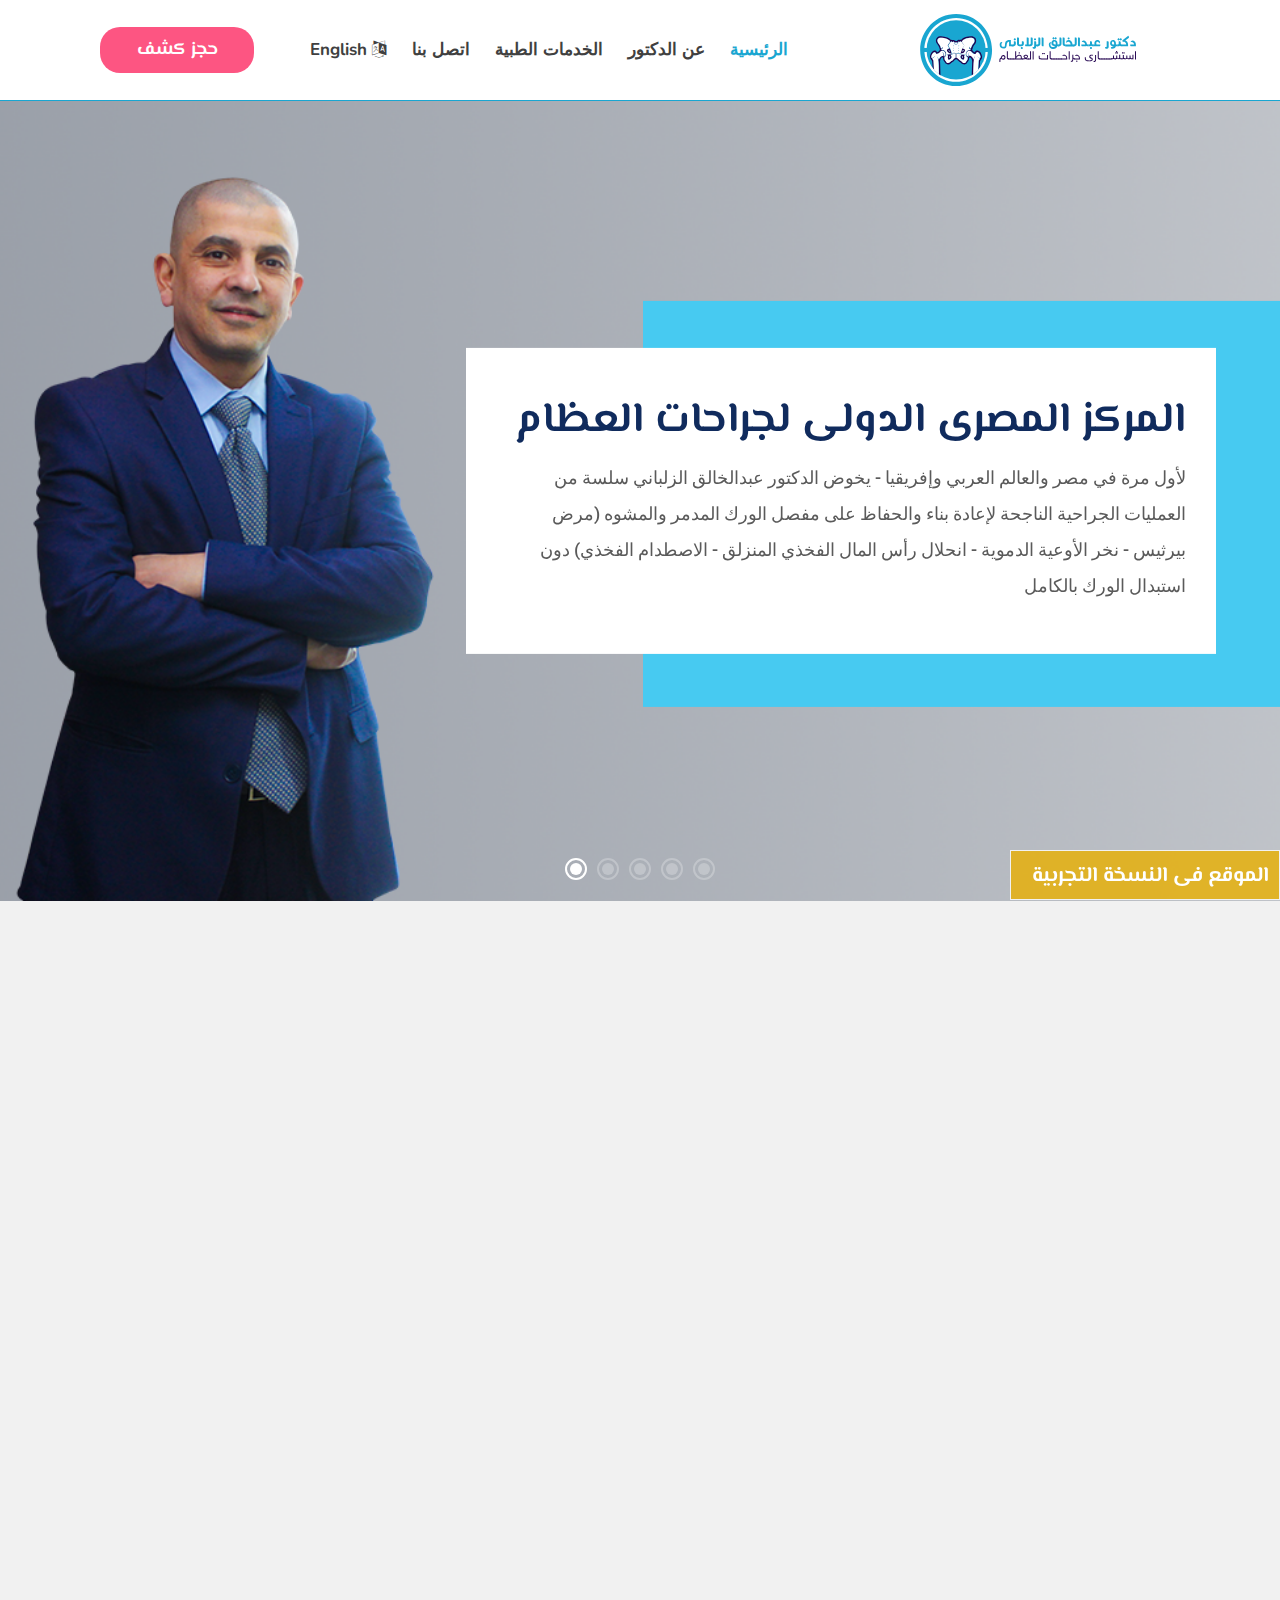
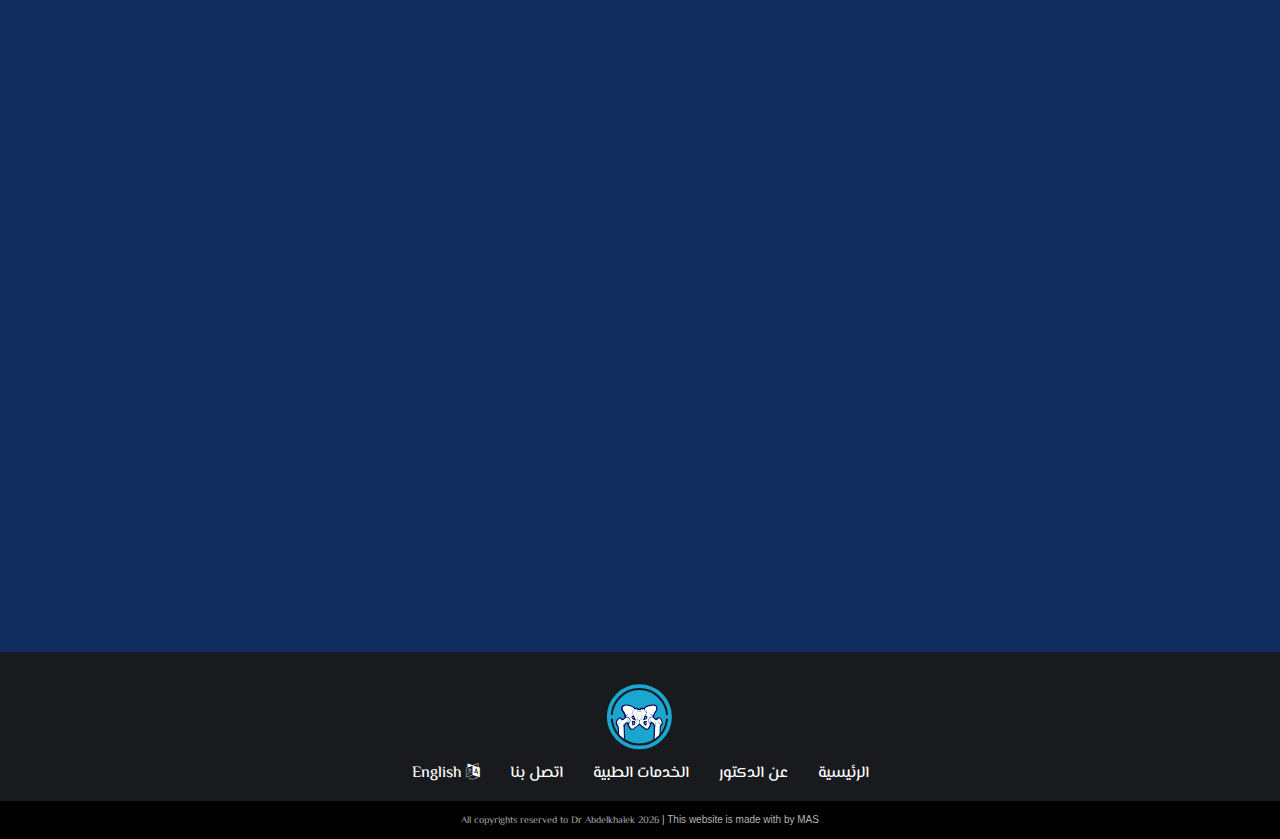
<file: index_ar.html>
<!DOCTYPE html>
<html lang="ar">

<head>
    <meta charset="utf-8">
    <meta http-equiv="X-UA-Compatible" content="IE=edge">
    <meta name="description" content="Dr PRO template project">
    <meta name="viewport" content="width=device-width, initial-scale=1, shrink-to-fit=no">
    <title>Dr A.Zalabany</title>
    <link rel="icon" href="images/favicon.png" type="image/png">
    <link href="plugins/font-awesome-4.7.0/css/font-awesome.min.css" rel="stylesheet" type="text/css">
    <link rel="stylesheet" href="styles/owl.carousel.min.css">
    <link rel="stylesheet" href="styles/owl.theme.default.min.css">
    <link rel="stylesheet" href="styles/animate.css">
    <link rel="stylesheet" type="text/css" href="styles/rtl/bootstrap_rtl.min.css">
    <link rel="stylesheet" type="text/css" href="styles/main.css">
    <link rel="stylesheet" type="text/css" href="styles/responsive.css">
    <link rel="stylesheet" type="text/css" href="styles/rtl/main_rtl.css">
    <style>
        .overlay-fiexd {
            position: fixed;
            bottom: 0;
            right: 0;
            padding: 10px;
            background: rgba(232, 175, 0, 0.8);
            width: 270px;
            height: 50px;
            border: 1px solid #f1f1f1;
            z-index: 9990;
            color: white;
            font-size: 21px;
            font-weight: bold;
        }
    </style>
</head>

<body>
    <div class="overlay-fiexd">الموقع فى النسخة التجربية</div>
    <div class="super_container">

        <!-- Header -->

        <header class="header trans_400" >

            <div class="header_content d-flex jusity-content-between flex-row-reverse align-items-center trans_400">

                <!-- Logo -->
                <div class="logo trans_500">
                    <a class="navbar-brand logo_h" href="#home"><img src="images/logo_ar.svg" alt="logo"></a>
                </div>

                <!-- Main Navigation -->
                <nav class="main_nav">
                    <ul class="nav navbar-nav d-flex flex-row-reverse align-items-center justify-content-start">
                        <li class="active"><a href="#home">الرئيسية</a></li>
                        <li><a href="#about">عن الدكتور</a></li>
                        <li><a href="#services">الخدمات الطبية</a></li>
                        <!-- <li><a href="#blog">المدونة</a></li> -->
                        <!-- <li><a href="#">الاستديو</a></li> -->
                        <li><a href="#contact">اتصل بنا</a></li>
                        <li><a href="index.html" class="main_na">English <i class="fa fa-language"
                                    aria-hidden="true"></i></a></li>
                    </ul>
                </nav>
                <div class="header_extra d-flex flex-row align-items-center justify-content-end">

                    <!-- Work Hourse -->
                    <div class="work_hours">Mo - Sat: 8:00am - 9:00pm</div>

                    <!-- Appointment Button -->
                    <div class="button button_1 header_button"><a href="#a-form">حجز كشف</a></div>

                    <!-- Hamburger -->
                    <div class="hamburger"><i class="fa fa-bars" aria-hidden="true"></i></div>
                </div>
            </div>
        </header>
        <!-- Menu -->

        <div class="menu_overlay trans_400"></div>
        <div class="menu trans_400">
            <div class="menu_close_container">
                <div class="menu_close">
                    <div></div>
                    <div></div>
                </div>
            </div>
            <nav class="menu_nav">
                <ul>
                    <li class="active"><a href="#home">الرئيسية</a></li>
                    <li><a href="#about">عن الدكتور</a></li>
                    <li><a href="#services">الخدمات الطبية</a></li>
                    <!-- <li><a href="#blog">المدونة</a></li> -->
                    <!-- <li><a href="#">الاستديو</a></li> -->
                    <li><a href="#contact">اتصل بنا</a></li>
                    <li><a href="index.html" class="main_na">English <i class="fa fa-language"
                                aria-hidden="true"></i></a></li>

                </ul>
            </nav>
            <div class="social menu_social">
                <ul class="d-flex flex-row align-items-center justify-content-end">
                    <li><a href="#"><i class="fa fa-instagram" aria-hidden="true"></i></a></li>
                    <li><a href="#"><i class="fa fa-facebook" aria-hidden="true"></i></a></li>
                    <li><a href="#"><i class="fa fa-twitter" aria-hidden="true"></i></a></li>
                </ul>
            </div>
        </div>
        <!------------------------------------ Start Home ------------------------------------->
        <div class="home" id="home">
            <div id="main-slider" class="carousel slide" data-ride="carousel">
                <ol class="carousel-indicators">
                    <li data-target="#main-slider" data-slide-to="0" class="active"><span></span></li>
                    <li data-target="#main-slider" data-slide-to="1"><span></span></li>
                    <li data-target="#main-slider" data-slide-to="2"><span></span></li>
                    <li data-target="#main-slider" data-slide-to="3"><span></span></li>
                    <li data-target="#main-slider" data-slide-to="4"><span></span></li>
                </ol>
                <div class="carousel-inner">
                    <div class="carousel-item active">
                        <div class="home_content">
                            <div class="home_title">المركز المصرى الدولى لجراحات العظام</div>
                            <div class="home_text">
                                <p>

                                    لأول مرة في مصر والعالم العربي وإفريقيا - يخوض الدكتور عبدالخالق الزلباني
                                    سلسة من العمليات الجراحية الناجحة لإعادة بناء والحفاظ على مفصل الورك المدمر والمشوه
                                    (مرض بيرثيس - نخر الأوعية الدموية - انحلال رأس المال الفخذي المنزلق - الاصطدام
                                    الفخذي)
                                    دون استبدال الورك بالكامل
                                </p>
                            </div>
                        </div>
                    </div>
                    <div class="carousel-item">
                        <div class="home_content">
                            <div class="home_title">المركز المصرى الدولى لجراحات العظام</div>
                            <div class="home_text">
                                <p>يعتبر دكتور عبدالخالق الزلابانى إستشارى جراحة العظام أحد الرواد فى العالم فى جراحات
                                    الخلع الوركى فى الإطفال سواء كان بدون سبب أو نتيجة التهابات صديدية بمفصل الفخد
                                    للأطفال حديثى الولادة أو بسبب الشلل الكلى أو الجزئى للطرف السفلى أو بسبب حادث او
                                    اصابة أدت إلى خلع مفصل الحوض. و يعتبر كذلك أحد الرواد فى جراحات ما ينتج من شلل
                                    الضفيرة العصبية العنقية</p>
                            </div>
                        </div>
                    </div>
                    <div class="carousel-item">
                        <div class="home_content">
                            <div class="home_title">المركز المصرى الدولى لجراحات العظام</div>
                            <div class="home_text">
                                <p>دكتور عبدالخالق الزلابانى إستشارى جراحة العظام أول جراح عظام مصرى و عربى و أفريقى
                                    يحصل
                                    على جائزة دولية و عالمية بالولايات المتحدة الأمريكية فى ولاية أيوا بجامعة أيوا عام
                                    ٢٠٠٧ و ذلك بعد إلقائه البحث الدولى لعلاج جراحة تشوهات القدم (القدم القفداء) بطريقة
                                    بونزتى ، و تم اختيار البحث من افضل خمسة أبحاث على مستوى العالم فى ذلك الوقت</p>
                            </div>
                        </div>
                    </div>
                    <div class="carousel-item">
                        <div class="home_content">
                            <div class="home_title">المركز المصرى الدولى لجراحات العظام</div>
                            <div class="home_text">
                                <p>دكتور عبدالخالق الزلابانى إستشارى جراحة العظام أحد أبرز و أكثر الإطباء خبرة و حرفية و
                                    مهارة فى جراحات عظام الأطفال سواء فى تقويم التشوهات و إعادة بناء الأطراف و المفاصل
                                    أو حالات الشلل الدماغي أو الإربى أو حالات نقص تكوين او ضمور العظام و المفاصل
                                </p>
                            </div>
                        </div>
                    </div>
                    <div class="carousel-item">
                        <div class="home_content">
                            <div class="home_title">المركز المصرى الدولى لجراحات العظام</div>
                            <div class="home_text">
                                <p>تعتبر كسور الحوض و الحق من الكسور الصعبة جدا سواء فى اتخاذ القرار او التدخل الجراحى و
                                    يعتب دكتور عبدالخالق الزلابانى إستشارى جراحة العظام صاحب خبرة استثنائية فى علاج كسور
                                    الحوض و الحق حيث تلقى تدريبة العملى فى أكبر المراكز الطبية على مستوى العالم كما قام
                                    بإجراء العديد من الجراحات المعقدة لكسور الحوض و الحق بأفضل التقنيات العالمية
                                </p>
                            </div>
                        </div>
                    </div>
                </div>
            </div>
        </div>

        <!------------------------------------ End Home ------------------------------------->

        <!------------------------------------ About ------------------------------------->

        <div class="about" id="about">
            <div class="container">
                <div class="row d-flex flex-row-reverse jusity-content-around">
                    <h3 class="heading col-lg-12 wow fadeInRight">دكتور <strong>عبدالخالق</strong></h3>
                    <div class="item col-lg-6">
                        <div class="team_item wow fadeInRight">
                            <img class="img-fluid wow fadeInRight" data-wow-duration="1s" data-wow-delay="1s"
                                src="images/new/1.jpg" width="600px" alt="">
                            <div class="hover_text">
                                <a href="#">
                                    <h5><strong>دكتور. عبدالخالق الزلابانى</strong></h5>
                                </a>
                                <p>follow my on social media</p>
                                <ul class="list">
                                    <li><a href="#"><i class="fa fa-facebook"></i></a></li>
                                    <li><a href="#"><i class="fa fa-twitter"></i></a></li>
                                    <li><a href="#"><i class="fa fa-instagram"></i></a></li>
                                </ul>
                            </div>
                        </div>
                    </div>
                    <div class="about_content col-lg-6 wow fadeInUp" data-wow-duration="1s" data-wow-delay="1.2s">
                        <h3 class="about_title">عبدالخالق الزلابانى</h3>
                        <h4 class="about_subtitle">إستشارى جراحة العظام</h4>
                        <div class="info">
                            <p>
                                دكتور عبدالخالق الزلبانى استشارى جراحة العظام و الإصابات هو أول جراح عظام مصرى و عربى و
                                أفريقى يقوم بإجراء جراحات العظام المعقدة لإعادة بناء و تشكيل رأس عظمة الفخد و العنق و
                                الحق لمفصل الحوض المصاب و باستخدام عظام المريض الطبيعية دون الحاجة إلى المفاصل الصناعية
                                ، و ذلك لمرضى الإلتهاب النكروزى (تآكل) رأس عظمة الفخد (مرض برثث ) للأطفال و المراهقين و
                                البالغين و كذلك الإلتهاب النكروزى (تآكل) رأس عظمة الفخد للكبار ، و كذلك مرض انحشار الحوض
                                و الكسور الغير ملتئمة أو معيبة الإلتئام بعنق أو رأس عظمة الفخد أو ضمور مفصل الحوض
                            </p>
                        </div>
                        <div class="button button_2 col-lg-6 wow pulse" data-wow-duration="1s" data-wow-delay="2s"
                            data-wow-iteration="2"><a href="about-me.html">معرفة المزيد</a>
                        </div>
                    </div>
                </div>
            </div>
        </div>

        <!------------------------------------ End About --------------------------------->

        <!------------------------------------ Start Services ---------------------------->

        <div class="services" id="services">
            <div class="container">
                <h3 class="heading col-lg-12  wow slideInRight">الخدمات <strong>الطبية</strong></h3>
                <div id="owl-demo" class="owl-carousel owl-theme">
                    <div class="item wow slideInUp" data-wow-delay="0.1s">
                        <div class="owl-bg img-1"></div>
                        <div class="overlay"></div>
                        <div class="content">
                            <h3>وحدة تشوهات العظام و الاطراف نتيجة أمراض الدم</h3>
                        </div>
                    </div>
                    <div class="item wow slideInUp" data-wow-delay="0.3s">
                        <div class="owl-bg img-2"></div>
                        <div class="overlay"></div>
                        <div class="content">
                            <h3>وحدة القدم القفداء</h3>
                        </div>
                    </div>
                    <div class="item wow slideInUp" data-wow-delay="0.6s">
                        <div class="owl-bg img-3"></div>
                        <div class="overlay"></div>
                        <div class="content">
                            <h3>وحدة جراحات عظام الأطفال</h3>
                        </div>
                    </div>
                    <div class="item wow slideInUp" data-wow-delay="0.9s">
                        <div class="owl-bg img-4"></div>
                        <div class="overlay"></div>
                        <div class="content">
                            <h3>وحدة أمراض الجهاز العصبى و الحركى</h3>
                        </div>
                    </div>
                    <div class="item wow slideInUp" data-wow-delay="1.2s">
                        <div class="owl-bg img-5"></div>
                        <div class="overlay"></div>
                        <div class="content">
                            <h3>و حدة إعادة بناء الأطراف و تطويل العظام</h3>
                        </div>
                    </div>
                    <div class="item wow slideInUp" data-wow-delay="1.5s">
                        <div class="owl-bg img-6"></div>
                        <div class="overlay"></div>
                        <div class="content">
                            <h3>وحدة إعادة بناء المفاصل و المحافظة عليها</h3>
                        </div>
                    </div>
                    <div class="item wow slideInUp" data-wow-delay="1.8s">
                        <div class="owl-bg img-7"></div>
                        <div class="overlay"></div>
                        <div class="content">
                            <h3>جراحة الرضة المعقدة</h3>
                        </div>
                    </div>
                    <div class="item wow slideInUp" data-wow-delay="1.8s">
                        <div class="owl-bg img-8"></div>
                        <div class="overlay"></div>
                        <div class="content">
                            <h3>وحدة جراحات عدم التحام الكسور و المفاصل الكاذبة</h3>
                        </div>
                    </div>
                    <div class="item wow slideInUp" data-wow-delay="1.8s">
                        <div class="owl-bg img-9"></div>
                        <div class="overlay"></div>
                        <div class="content">
                            <h3>وحدة جراحات الإلتحام المعيب للكسور</h3>
                        </div>
                    </div>
                    <div class="item wow slideInUp" data-wow-delay="1.8s">
                        <div class="owl-bg img-10"></div>
                        <div class="overlay"></div>
                        <div class="content">
                            <h3>وحدة جراحات أورام العظام</h3>
                        </div>
                    </div>
                    <div class="item wow slideInUp" data-wow-delay="1.8s">
                        <div class="owl-bg img-11"></div>
                        <div class="overlay"></div>
                        <div class="content">
                            <h3>وحدة تقويم التشوهات و التطويل و إعادة بناء العظام و تطبيقات جهاز الإليزاروف</h3>
                        </div>
                    </div>
                    <div class="item wow slideInUp" data-wow-delay="1.8s">
                        <div class="owl-bg img-12"></div>
                        <div class="overlay"></div>
                        <div class="content">
                            <h3>وحدة جراحة نقص تكوين العظام و الأطراف</h3>
                        </div>
                    </div>
                    <div class="item wow slideInUp" data-wow-delay="1.8s">
                        <div class="owl-bg img-13"></div>
                        <div class="overlay"></div>
                        <div class="content">
                            <h3>جراحات تسوس العظام (الإلتهاب النكروزى للعظام)</h3>
                        </div>
                    </div>
                    <div class="item wow slideInUp" data-wow-delay="1.8s">
                        <div class="owl-bg img-14"></div>
                        <div class="overlay"></div>
                        <div class="content">
                            <h3>إعادة بناء مفصل الحوض و المحافظة على مفصل الفخد الطبيعي دون الحاجة إلى المفاصل الصناعية
                            </h3>
                        </div>
                    </div>
                    <div class="item wow slideInUp" data-wow-delay="1.8s">
                        <div class="owl-bg img-15"></div>
                        <div class="overlay"></div>
                        <div class="content">
                            <h3>وحدة المفاصل الصناعية</h3>
                        </div>
                    </div>
                    <div class="item wow slideInUp" data-wow-delay="2s">
                        <div class="owl-bg img-16"></div>
                        <div class="overlay"></div>
                        <div class="content">
                            <h3>وحدة جراحات كسور و امراض الحوض</h3>
                        </div>
                    </div>
                    <div class="item wow slideInUp" data-wow-delay="2.2s">
                        <div class="owl-bg img-17"></div>
                        <div class="overlay"></div>
                        <div class="content">
                            <h3>وحدة جراحات كسور و تشوهات الحوض و الفخد</h3>
                        </div>
                    </div>

                </div>
            </div>

        </div>

        <!------------------------------------ End Services ---------------------------->


        <!-- Contact -->

        <div class="contact" id="contact">
            <div class="container">
                <div class="row">

                    <!-- Contact Form -->
                    <div class="col-lg-6 wow fadeIn" data-wow-duration="1.5">
                        <div class="contact_form_container">
                            <div class="contact_form_title">حجز كشف</div>
                            <form action="#" class="contact_form" id="contact_form">
                                <div
                                    class="d-flex flex-row-reverse align-items-start justify-content-between flex-wrap">
                                    <input type="text" class="contact_input" placeholder="اكتب اسمك "
                                        required="required">
                                    <input type="email" class="contact_input" placeholder="الايميل" required="required">
                                    <input type="tel" class="contact_input" placeholder="رقم تليفونك"
                                        required="required">
                                    <textarea type="text" class="contact_input"
                                        placeholder="يمكنك ارسال رسالة"></textarea>
                                </div>
                                <button class="button button_1 contact_button trans_200">تأكيد الحجز</button>
                            </form>
                        </div>
                    </div>

                    <!-- Contact Content -->
                    <div id="a-form" class="col-lg-5 offset-lg-1 contact_col wow fadeIn" data-wow-duration="1.5"
                        data-wow-delay="1.5">
                        <div class="contact_content">
                            <div class="contact_content_title">يمكنك التواصل معنا</div>
                            <div class="contact_content_text">
                            </div>
                            <div class="direct_line d-flex flex-row-reverse align-items-center justify-content-start">
                                <div class="direct_line_title text-center">الرقم المباشر</div>
                                <div class="direct_line_num text-center">+0100-1029-053</div>
                            </div>
                            <div class="contact_info">
                                <ul>
                                    <li class="d-flex flex-row-reverse align-items-start justify-content-start">
                                        <div>العنوان</div>
                                        <div>مدينة نصر الحي العاشر محطة موقف الحي العاشر شارع أحمد الزمر برج 2 الدور
                                            السادس فوق معمل ألفا للتحاليل الطبية </div>
                                    </li>
                                    <li class="d-flex flex-row-reverse align-items-start justify-content-start">
                                        <div>ايام العمل</div>
                                        <div> الأحد و الإثنين و الأربعاء و
                                            الخميس
                                             <span class="time-wrok">من الساعه السابعة الى العاشرة مساء</span>
                                            </div>
                                    </li>
                                    <li class="d-flex flex-row-reverse align-items-start justify-content-start">
                                        <div>الايميل</div>
                                        <div>Zalabany1@gmail.com</div>
                                    </li>
                                </ul>
                            </div>
                            <div class="contact_social">
                                <ul class="d-flex flex-row-reverse align-items-center justify-content-start">
                                    <li><a href="#"><i class="fa fa-facebook" aria-hidden="true"></i></a>
                                    </li>
                                    <li><a href="#"><i class="fa fa-twitter" aria-hidden="true"></i></a>
                                    </li>
                                    <li><a href="#"><i class="fa fa-instagram" aria-hidden="true"></i></a>
                                    </li>
                                </ul>
                            </div>
                        </div>
                    </div>
                </div>
            </div>
            <div class="google_map">
                <div class="contact_map">
                    <div class="mapouter">
                        <div class="gmap_canvas"><iframe width="100%" height="500px" id="gmap_canvas"
                                src="https://maps.google.com/maps?q=nasr%20city&t=&z=15&ie=UTF8&iwloc=&output=embed"
                                frameborder="0" scrolling="no" marginheight="0" marginwidth="0"></iframe><a
                                href="https://www.embedgooglemap.net"></a></div>
                        <style>
                            .mapouter {
                                text-align: right;
                                height: auto;
                                width: 100%;
                            }

                            .gmap_canvas {
                                overflow: hidden;
                                background: none !important;
                                height: auto;
                                width: 100%;
                            }
                        </style>
                    </div>
                </div>
            </div>
        </div>

        <!-- Footer -->

        <footer class="footer">
            <div class="footer_bar">
                <div class="container mb1">
                    <div class="row align-items-center">
                        <div class="brand_logo col-lg-12">
                            <img src="images/new/logo.svg" width="70px">
                        </div>
                        <nav class="footer_nav col-lg-12">
                            <ul class="d-flex flex-row-reverse align-items-center justify-content-center">
                                <li class="active"><a href="#home">الرئيسية</a></li>
                                <li><a href="#about">عن الدكتور</a></li>
                                <li><a href="#services">الخدمات الطبية</a></li>
                                <!-- <li><a href="#blog">المدونة</a></li> -->
                                <!-- <li><a href="#">الاستديو</a></li> -->
                                <li><a href="#contact">اتصل بنا</a></li>
                                <li><a href="index.html" class="main_na">English <i class="fa fa-language"
                                            aria-hidden="true"></i></a></li>
                            </ul>
                        </nav>
                    </div>
                </div>
                <div class="copy-right">
                    <span id="getDate"></span>
                    <p> | This website is made with by MAS </p>
                </div>
            </div>
        </footer>
    </div>


    <script>
        var d = new Date(),
            c = "All copyrights reserved to Dr Abdelkhalek ";
        document.getElementById("getDate").innerHTML = c + d.getFullYear();
    </script>

    <!--start wow js plugin-->
    <script>
        new WOW().init();
    </script>
    <!--end  wow js plugin-->
    <script src="js/jquery-3.2.1.min.js"></script>
    <script src="js/popper.js"></script>
    <script src="js/bootstrap.min.js"></script>
    <script src="js/owl.carousel.min.js"></script>
    <script src="plugins/wow-js/wow.min.js"></script>
    <script src="js/custom.js"></script>
</body>

</html>
</file>
<file: styles/main.css>
@charset "utf-8";
/* CSS Document */

/******************************

[Table of Contents]

1. Fonts
2. Body and some general stuff
3. Header
4. Menu
5. Home
6. Intro
7. Why
8. CTA
9. Services
10. Extra
11. Newsletter
12. Footer


******************************/

/***********
1. Fonts
***********/

@import url('https://fonts.googleapis.com/css?family=Nunito:400,900|Roboto:300,400&display=swap');

/*********************************
2. Body and some general stuff
*********************************/

* {
	margin: 0;
	padding: 0;
	-webkit-font-smoothing: antialiased;
	-webkit-text-shadow: rgba(0, 0, 0, .01) 0 0 1px;
	text-shadow: rgba(0, 0, 0, .01) 0 0 1px;
}

body {
	font-family: 'Nunito', sans-serif;
	font-size: 15px;
	background: #FFFFFF;
	color: #a5a5a5;

}

div {
	display: block;
	position: relative;
	box-sizing: border-box;
}

body>.inner {
	display: none;
}

body.pg-loaded>.inner {
	display: block;
}

ul {
	list-style: none;
	margin-bottom: 0px;
}

p {
	font-family: "Roboto", sans-serif;
	font-size: 16px;
	line-height: 1.8;
	font-weight: 500;
	color: #828282;
	-webkit-font-smoothing: antialiased;
	-webkit-text-shadow: rgba(0, 0, 0, .01) 0 0 1px;
	text-shadow: rgba(0, 0, 0, .01) 0 0 1px;
}

p a {
	display: inline;
	position: relative;
	color: inherit;
	-webkit-transition: all 200ms ease;
	transition: all 200ms ease;
}

p:last-of-type {
	margin-bottom: 0;
}

a {
	-webkit-transition: all 200ms ease;
	transition: all 200ms ease;
}

a,
a:hover,
a:visited,
a:active,
a:link {
	text-decoration: none;
	-webkit-font-smoothing: antialiased;
	-webkit-text-shadow: rgba(0, 0, 0, .01) 0 0 1px;
	text-shadow: rgba(0, 0, 0, .01) 0 0 1px;
}

p a:active {
	position: relative;
	color: #FF6347;
}

p a:hover {
	color: #FFFFFF;
	background: #ffa07f;
}

p a:hover:after {
	opacity: 0.2;
	-ms-filter: "progid:DXImageTransform.Microsoft.Alpha(Opacity=20)";
}

::-moz-selection {
	background: rgba(87, 204, 195, 0.75);
	color: #FFFFFF;
}

::selection {
	background: rgba(87, 204, 195, 0.75);
	color: #FFFFFF;
}


h1 {
	font-size: 60px;
}

h2 {
	font-size: 48px;
}

h3 {
	font-size: 36px;
}

h4 {
	font-size: 24px;
}

h5 {
	font-size: 18px;
}

h1,
h2,
h3,
h4,
h5,
h6 {
	-webkit-font-smoothing: antialiased;
	-webkit-text-shadow: rgba(0, 0, 0, .01) 0 0 1px;
	text-shadow: rgba(0, 0, 0, .01) 0 0 1px;
	line-height: 1.2;
	color: #404040;
}


.form-control {
	color: #db5246;
}

section {
	display: block;
	position: relative;
	box-sizing: border-box;
}

.clear {
	clear: both;
}

.clearfix:before,
.clearfix:after {
	content: "";
	display: table;
}

.clearfix:after {
	clear: both;
}

.clearfix {
	zoom: 1;
}

.float_left {
	float: left;
}

.float_right {
	float: right;
}

.trans_200 {
	-webkit-transition: all 200ms ease;
	transition: all 200ms ease;
}

.trans_300 {
	-webkit-transition: all 300ms ease;
	transition: all 300ms ease;
}

.trans_400 {
	-webkit-transition: all 400ms ease;
	transition: all 400ms ease;
}

.trans_500 {
	-webkit-transition: all 500ms ease;
	transition: all 500ms ease;
}

.fill_height {
	height: 100%;
}

.super_container {
	width: 100%;
	overflow: hidden;
}

.prlx_parent {
	overflow: hidden;
}

.prlx {
	height: 130% !important;
}

.parallax-window {
	min-height: 400px;
	background: transparent;
}

.parallax_background {
	position: absolute;
	top: 0;
	left: 0;
	width: 100%;
	height: 100%;
}

.background_image {
	position: absolute;
	top: 0;
	left: 0;
	width: 100%;
	height: 100%;
	background-repeat: no-repeat;
	background-size: cover;
	background-position: center center;
}

.nopadding {
	padding: 0px !important;
}

.button {
	height: 46px;
	border-radius: 20px;
}

.button a {
	display: block;
	padding-left: 20px;
	padding-right: 20px;
	line-height: 42px;
	font-size: 16px;
	font-weight: bold;
	text-transform: uppercase;
	text-align: center;
	min-width: 150px;

}

.button_1 {
	background: #fd5582;
	border: solid 2px transparent;
}

.button_1 a {
	color: #FFFFFF;
}

.button_1:hover {
	background: transparent;
	border: solid 2px #fd5582;
}

.button_1:hover a {
	color: #fd5582;
}

.button_2 {
	background: transparent;
	border: solid 2px #19a6d1;
}

.button_2 a {
	color: #19a6d1;
}

.button_2:hover {
	background: #19a6d1;
}

.button_2:hover a {
	color: #FFFFFF;
}

.section_subtitle {
	font-size: 18px;
	font-weight: 500;
	color: #a6abb2;
	line-height: 0.75;
}

.section_title {
	margin-top: 9px;
}

.intro_text {
	margin-top: 32px;
}

/*********************************
3. Header
*********************************/

.heading {
	margin-bottom: 20px;
	text-transform: capitalize;
	color: #404040;
	font-weight: normal;
	/* padding: 0; */
}

/* .heading::before{
	content: "";
    width: 60px;
    height: 2px;
    background: #1bb4ef;
    bottom: 5px;
    left: 0;
    position: absolute;
} */

.header {
	position: fixed;
	top: 0;
	left: 0;
	width: 100vw;
	z-index: 100;
	background: #FFFFFF;
}

.header_content {
	width: 100%;
	padding-left: 100px;
	padding-right: 102px;
	height: 100px;
}

.header.scrolled .header_content {
	height: 75px;
	box-shadow: 0px 5px 15px rgba(87, 204, 195, 0.15);
}

.logo img {
	width: 300px;
}

.logo img:hover {
	filter: url('data:image/svg+xml;charset=utf-8,<svg xmlns="http://www.w3.org/2000/svg"><filter id="filter"><feColorMatrix type="matrix" color-interpolation-filters="sRGB" values="0.84252 0.14303999999999994 0.014439999999999995 0 0 0.04252 0.94304 0.014439999999999995 0 0 0.04252 0.14303999999999994 0.81444 0 0 0 0 0 1 0" /></filter></svg>#filter');
	-webkit-filter: grayscale(20%);
	filter: grayscale(20%);
}

.logo a {
	color: #102b5d;
	font-size: 13px;
}

.logo a span {
	font-weight: bold;
}

.logo a>div:first-child {
	font-size: 30px;
	font-weight: 700;
	line-height: 0.75;
	color: #353535;
}

.logo a>div:first-child span {
	color: #19a6d1;
	margin-left: 7px;
}

.logo a>div:last-child {
	font-size: 12px;
	color: #969696;
	font-weight: 500;
	line-height: 0.75;
	margin-top: 6px;
}

.main_nav {
	margin-left: auto;
}

.main_nav ul li a {
	font-family: "Nunito", sans-serif;
	font-size: 17px;
	font-weight: bold;
	text-transform: capitalize;
	color: #404040;
	white-space: nowrap;
}

.main_nav ul li a:hover,
.main_nav ul li.active a {
	color: #19a6d1;
}

.main_nav ul li:not(:last-child) {
	margin-right: 25px;
}

.work_hours {
	font-size: 15px;

	color: #404040;
	margin-right: 26px;
	white-space: nowrap;
}

.header_extra {
	margin-left: 40px;
}

.header_phone {
	height: 46px;
	border-radius: 20px;
	background: #19a6d1;
	padding-left: 40px;
	padding-right: 36px;
	line-height: 46px;
	font-size: 16px;
	color: #FFFFFF;
	margin-right: 12px;

}

.header_phone::-moz-selection {
	background: rgba(64, 64, 64, 0.75);
}

.header_phone::selection {
	background: rgba(64, 64, 64, 0.75);
}

.header_button {
	margin-right: 16px;
}

.social ul li {
	width: 34px;
	height: 34px;
	border-radius: 50%;
	background: #e6ebf1;
	-webkit-transition: all 200ms ease;
	transition: all 200ms ease;
}

.social ul li:hover {
	background: #19a6d1;
}

.social ul li:hover a i {
	color: #FFFFFF;
}

.social ul li:not(:last-of-type) {
	margin-right: 15px;
}

.social ul li a {
	display: block;
	width: 100%;
	height: 100%;
	line-height: 34px;
	text-align: center;
}

.social ul li a i {
	font-size: 16px;
	color: #404040;
	-webkit-transition: all 200ms ease;
	transition: all 200ms ease;
}

.hamburger {
	display: none;
	cursor: pointer;
	border: solid 1px transparent;
	border-radius: 7px;
	-webkit-transition: all 200ms ease;
	transition: all 200ms ease;
}

.hamburger:hover {
	border: solid 1px rgba(0, 0, 0, 0.05);
}

.hamburger i {
	font-size: 20px;
	color: #404040;
	padding-top: 5px;
	padding-bottom: 5px;
	padding-left: 7px;
	padding-right: 7px;
}

/*********************************
4. Menu
*********************************/

.menu {
	position: fixed;
	top: 0;
	right: -350px;
	width: 350px;
	height: 100vh;
	background: #19a6d1;
	z-index: 102;
	padding-left: 30px;
	padding-right: 30px;
	padding-top: 50px;
}

.menu.active {
	right: 0;
}

.menu_overlay {
	position: fixed;
	top: 0;
	right: 0;
	width: 100vw;
	height: 100vh;
	background: rgba(255, 255, 255, 0.75);
	z-index: 101;
	visibility: hidden;
	opacity: 0;
	-ms-filter: "progid:DXImageTransform.Microsoft.Alpha(Opacity=0)";
}

.menu_overlay.active {
	visibility: visible;
	opacity: 1;
	-ms-filter: "progid:DXImageTransform.Microsoft.Alpha(Opacity=100)";
}

.menu_close_container {
	position: absolute;
	top: 41px;
	left: 28px;
	width: 18px;
	height: 18px;
	-webkit-transform-origin: center center;
	transform-origin: center center;
	-webkit-transform: rotate(45deg);
	transform: rotate(45deg);
	cursor: pointer;
	z-index: 1;
}

.menu_close {
	width: 100%;
	height: 100%;
	-webkit-transform-style: preserve-3D;
	transform-style: preserve-3D;
}

.menu_close div {
	width: 100%;
	height: 2px;
	background: #FFFFFF;
	top: 8px;
	-webkit-transition: all 200ms ease;
	transition: all 200ms ease;
}

.menu_close div:last-of-type {
	-webkit-transform: rotate(90deg) translateX(-2px);
	transform: rotate(90deg) translateX(-2px);
	-webkit-transform-origin: center;
	transform-origin: center;
}

.menu_close:hover div {
	background: #102b5d;
}

.menu_nav {
	margin-top: 75px;
}

.menu_nav ul li:not(:last-child) {
	margin-bottom: 1px;
}

.menu_nav ul li a {
	font-size: 24px;
	font-weight: 500;
	color: rgba(255, 255, 255, 0.75);
}

.menu_nav ul li a:hover {
	color: #102b5d;
}

.menu_social {
	position: absolute;
	bottom: 30px;
	left: 30px;
}

.menu_social ul li:hover {
	background: #404040;
}

.menu_social ul li:hover a i {
	color: #FFFFFF;
}

.menu_extra {
	margin-top: 50px;
}

.menu_extra>div:not(:last-child) {
	margin-bottom: 5px;
}

.menu_link,
.menu_link a {
	font-size: 13px;
	font-weight: 500;
	color: rgba(255, 255, 255, 0.75);
}

.menu_link a:hover {
	color: #FFFFFF;
}

/*********************************
5. Home
*********************************/
.home {
	width: 100%;
	border-top: 1.5px solid #19a6d1;
	position: relative;
}

.home .carousel-item {
	background-size: cover;
	background-position: 90%;
	background-repeat: no-repeat;
}

.home .carousel-item:nth-child(1) {
	background-image: url(../images/new/banner1.png);
}

.home .carousel-item:nth-child(2) {
	background-image: url(../images/new/banner2.png);
}

.home .carousel-item:nth-child(3) {
	background-image: url(../images/new/bannner3.png);
}

.home .carousel-item:nth-child(4) {
	background-image: url(../images/new/banner1.png);
}

.home .carousel-item:nth-child(5) {
	background-image: url(../images/new/bannner3.png);
}

.carousel-indicators li {
	width: 18px !important;
	height: 18px !important;
	margin: 5px;
	border-radius: 50%;
	background: #e6e6e6;
	background: none;
	border: 2px solid rgba(255, 255, 255, 0.5);
	outline: none !important;
	position: relative;
	-webkit-transition: .3s all ease;
	transition: .3s all ease;
	display: inline-block;
}

.carousel-indicators li span {
	position: absolute;
	width: 12px;
	height: 12px;
	background: rgba(255, 255, 255, 0.5);
	border-radius: 50% !important;
	left: 50%;
	top: 50%;
	display: block;
	-webkit-transform: translate(-50%, -50%);
	transform: translate(-50%, -50%);
}

.carousel-indicators .active {
	border: 2px solid white;
	background: none;
}

.carousel-indicators li.active span {
	background: #fff;
}

 /* .home_content:before {
	content: "";
	width: 70%;
	height: 140%;
	background: rgba(70, 201, 241, 0.8);
	position: absolute;
	left: -10%;
	top: -20%;
	z-index: -1;
} */ 

.home_content {
	position: absolute;
    top: 0;
    left: 5%;
    top: 50%;
    transform: translateY(-50%);
	max-width: 750px;
    background-color: #fff;
    padding: 50px 30px;
    text-align: left;
	box-shadow: -227px 3px 0px 50px #47caf1;
}

.home_title {
	font-size: 42px;
	color: #102b5d;
	line-height: 1.1;
	font-weight: bold;
}

.home_text {
	margin-top: 16px;
}

.home_text p {
	color: #202020;
	font-size: 18px;
	line-height: 2;
	text-transform: lowercase;
}

.home_text p span {
	font-weight: bold;
}

.home_buttons {
	margin-top: 26px;
}

.home_buttons>div:not(:last-child) {
	margin-right: 10px;
}

.home_slider_dots {
	position: absolute;
	bottom: 53px;
	left: calc((100vw - 1140px) / 2);
	z-index: 1;
}

.home_slider_custom_dot {
	width: 8px;
	height: 8px;
	background: #b4b4b4;
	border-radius: 50%;
	cursor: pointer;
}

.home_slider_custom_dot.active,
.home_slider_custom_dot:hover {
	background: #19a6d1;
}

.home_slider_custom_dot:not(:last-child) {
	margin-right: 8px;
}

/*********************************
3. about
*********************************/
.about {
	width: 100%;
	background: #f1f1f1;
	padding-top: 120px;
	padding-bottom: 120px;
}

.about h1,
h2,
h3,
h4,
h5,
h6 {
	font-weight: bold;
}

.about span {
	color: #19a6d1;
}

.about_icon {
	width: 30px;
	height: 30px;
	content: '';
	border: 1px solid rgba(255, 255, 255, 0.3);
	z-index: -1;
	-webkit-transform: rotate(45deg);
	transform: rotate(45deg);
	-webkit-transition: all 0.3s ease;
	transition: all 0.3s ease;
}

.about .row {
	-webkit-box-pack: justify;
	-ms-flex-pack: justify;
	justify-content: space-between;
}

.about_title {
	color: #102b5d;
}

.about_subtitle {
	color: #19a6d1;
}

.about_img {
	padding-left: 0px;
	-webkit-transition: all .7s ease-in-out 0s;
	transition: all .7s ease-in-out 0s;
}

.about_img img:hover {
	box-shadow: 0 1px 1.96px 0.04px rgba(1, 2, 2, 0.62);
}

.about .info,
.specli {
	margin-top: 30px;
}

.about .info {
	margin-bottom: 30px;
}

.about .info p {
	line-height: 2.2;
	text-transform: capitalize;
	color: #252525;
	padding: 0px 10px;
	font-family: "Nunito", sans-serif;
	font-size: 18px;
}

.about .specli ul {
	font-size: 16px;
	color: #828282;
	line-height: 1.8;
	list-style: circle;
	font-weight: bold;
	font-family: 'Roboto', sans-serif;
	padding-left: 17px;
}

.team_item {
	position: relative;
	overflow: hidden;
	box-shadow: -105px 110px 0px -90px #47caf1;
}

.team_item:before {
	content: "";
	background: url(../images/team-overlay.png) no-repeat;
	background-size: cover;
	position: absolute;
	top: 0px;
	left: 0px;
	height: 100%;
	width: 100%;
	display: none;
	-webkit-transition: all 0.6s linear;
	transition: all 0.6s linear;
}

.team_item:hover:before {
	display: block;
	cursor: pointer;
	box-shadow: 0px 3px 66px -24px rgba(0, 0, 0, 0.5);
}

.team_item .hover_text {
	position: absolute;
	left: 0px;
	bottom: 50px;
	width: 100%;
	text-align: center;
	-webkit-transition: all 300ms linear 0s;
	transition: all 300ms linear 0s;
}

.team_item .hover_text h5 {
	margin: 0;
	opacity: 0;
	-ms-filter: "progid:DXImageTransform.Microsoft.Alpha(Opacity=0)";
}

.team_item .hover_text p {
	color: #000000;
	opacity: 0;
	-ms-filter: "progid:DXImageTransform.Microsoft.Alpha(Opacity=0)";
	font-family: cursive;
	margin-bottom: 0px;
	-webkit-transition: all 300ms linear 0s;
	transition: all 300ms linear 0s;
}

.team_item .hover_text .list {
	margin-top: 0px;
	height: 0px;
	overflow: hidden;
	-webkit-transition: all 300ms linear 0s;
	transition: all 300ms linear 0s;
	opacity: 0;
	-ms-filter: "progid:DXImageTransform.Microsoft.Alpha(Opacity=0)";
}

.team_item .hover_text .list li {
	display: inline-block;
	margin-right: 4px;
}

.team_item .hover_text .list li a {
	display: inline-block;
	width: 30px;
	height: 30px;
	background: #e9ebee;
	text-align: center;
	color: #000000;
	line-height: 30px;
}

.team_item .hover_text .list li:last-child {
	margin-right: 0px;
}

.team_item .hover_text .list li:hover a {
	background: #19a6d1;
	color: #fff;
}

.team_item:hover .list {
	height: 30px;
	overflow: visible;
	opacity: 1;
	-ms-filter: "progid:DXImageTransform.Microsoft.Alpha(Opacity=100)";
	margin-top: 25px;
	-webkit-transition: all 300ms linear 0s;
	transition: all 300ms linear 0s;
}

.team_item:hover .hover_text p,
h5 {
	opacity: 1;
	-ms-filter: "progid:DXImageTransform.Microsoft.Alpha(Opacity=100)";
}

.team_item:hover .hover_text h5 {
	opacity: 1;
	-ms-filter: "progid:DXImageTransform.Microsoft.Alpha(Opacity=100)";
}

.about_text p {
	text-transform: capitalize;
	margin-bottom: 20px;
	line-height: 2;
}

.about_text p i:first-child {
	color: #102b5d;
}

.about_education {
	margin-bottom: 10px;
}

.about_edu p,
.research_activities p {
	line-height: 1.6;
	text-transform: capitalize;
}

.research_activities p {
	margin-bottom: 10px;
	font-size: 14px;
	text-transform: capitalize;
	font-family: "Nunito", serif;
	color: #102b5d;
}

/*********************************
4. our services
*********************************/

.services {
	position: relative;
	width: 100%;
	background-color: #dfdfdf;
	padding: 120px 5%;
}

.services_box {
	padding-right: 0;
	box-sizing: border-box;
	-webkit-box-sizing: border-box;
	position: relative;
	max-width: 100%;
	margin-bottom: 20px;
}

.services_img {
	-webkit-transition: all 0.3s ease;
	transition: all 0.3s ease;
	position: relative;
	border: 1px solid #dfdfdf;
}

.services_img:hover {
	-webkit-transform: scale(1.04);
	transform: scale(1.04);
	cursor: pointer;
}

.services_content {
	text-align: center;
	background: #fdfeff;
	margin-top: 20px;
	padding: 15px 9px;
	margin: 15px auto 0px auto;
	border: 1px solid rgba(16, 43, 93, 0.1);
}

.services_content h6 {
	padding: 0;
	margin: 0;
	font-weight: normal;
	font-size: 16px;
	color: #102b5d;
	text-transform: capitalize;
	font-family: "Nunito", sans-serif;
}

/* Home Blog Area css
============================================================================================ */
.home_blog_area {
	padding: 120px 0;
}

.home_blog_area .row {
	-webkit-box-pack: center;
	-ms-flex-pack: center;
	justify-content: center;
}

.home_blog_area .col-lg-3 {
	vertical-align: middle;
	-ms-flex-item-align: center;
	align-self: center;
	margin-bottom: 70px;
}

.h_blog_img {
	transition: all 0.5s ease;
	-moz-transition: all 0.5s ease;
	-webkit-transition: all 0.5s ease;
	-ms-transition: all 0.5s ease;
	-o-transition: all 0.5s ease;
}

.h_blog_img:hover img {
	opacity: 0.5;
	-ms-filter: "progid:DXImageTransform.Microsoft.Alpha(Opacity=50)";
	-webkit-transform: scale(1.05);
	transform: scale(1.05);
	cursor: pointer;
}

.h_blog_img img {
	width: 100%;
	transition: all 0.5s ease;
	-moz-transition: all 0.5s ease;
	-webkit-transition: all 0.5s ease;
	-ms-transition: all 0.5s ease;
	-o-transition: all 0.5s ease;
}

.h_blog_text {}

.h_blog_text .cat {
	font-size: 13px;
	font-weight: 500;
	font-family: "Nunito", sans-serif;
	color: #19a6d1;
	display: block;
	margin-bottom: 5px;
}

.h_blog_text h4 {
	text-transform: uppercase;
	color: #000000;
	font-size: 20px;
}

.h_blog_text p {
	margin-bottom: 0px;
	line-height: 1.5;
	font-size: 15px;
	height: 130px;
	overflow: hidden;
}

/* End Home Blog Area css

  /******************************
  achievements
  /******************/
.achievements {
	position: relative;
	display: block;
	width: 100%;
	height: 500px;
	height: 100vh;
	overflow: hidden;
}

.cover {
	position: absolute;
	display: block;
	width: 100%;
	height: 100%;
	z-index: 1;
}

.achievements .text {
	z-index: 2;
	text-align: center;
	color: #FFFFFF;
	position: absolute;
	left: 50%;
	top: 50%;
	-webkit-transform: translateZ(0px) translateX(-50%) translateY(-50%);
	transform: translateX(-50%) translateY(-50%);
}

.achievements .text h3 {
	color: #fff;
	text-transform: uppercase;
	font-family: "Nunito", sans-serif;
}

.achievements .text p {
	color: black;
	font-size: 15px;
	font-weight: 600;
}

.milestones {
	margin-top: 40px;
}

.milestone_counter {
	font-size: 36px;
	font-weight: 700;
	color: #fff;
	line-height: 0.75;
}

.milestone_text {
	font-size: 18px;
	font-weight: 600;
	color: #102b5d;
	line-height: 1.5;
	margin-top: 5px;
}

/*********************************
6. Contact
*********************************/

.contact {
	background: #102b5d;
	padding-top: 120px;
}

.contact_form_container {
	width: 100%;
	background: #FFFFFF;
	padding-left: 33px;
	padding-right: 34px;
	padding-bottom: 63px;
	padding-top: 136px;
	box-shadow: 0px 25px 38px rgba(0, 0, 0, 0.2);
}

.contact_form_title {
	position: absolute;
	top: 0;
	left: 0;
	width: 336px;
	height: 80px;
	background: #19a6d1;
	line-height: 80px;
	text-align: center;
	font-size: 24px;
	font-weight: 600;
	color: #FFFFFF;
}

.contact_form {
	width: 100%;
}

.contact_input {
	width: calc((100% - 15px) / 2);
	height: 62px;
	background: transparent;
	border: solid 2px #e6ebf1;
	margin-bottom: 18px;
	padding-left: 25px;
	outline: none;
	font-size: 15px;
	color: #404040;
	font-weight: 500;
	-webkit-transition: all 200ms ease;
	transition: all 200ms ease;
}

.contact_select {
	-webkit-appearance: none;
	-moz-appearance: none;
	-ms-appearance: none;
	-o-appearance: none;
	appearance: none;
	-webkit-box-shadow: 0px 0px 0px rgba(0, 0, 0, 0);
	-webkit-user-select: none;
	font-size: 14px !important;
	font-weight: 400 !important;
	font-style: italic;
	color: #a09f9f !important;
	cursor: pointer;
}

.contact_select.selected {
	font-size: 15px !important;
	color: #404040 !important;
	font-weight: 500 !important;
	font-style: normal !important;
}

.contact_select option {
	color: #404040;
}

.contact_input:focus,
.contact_input:hover {
	border: solid 2px #19a6d1;
}

.contact_input::-webkit-input-placeholder {
	font-size: 14px !important;
	font-weight: 400 !important;
	font-style: italic;
	color: #a09f9f !important;
}

.contact_input:-moz-placeholder {
	font-size: 14px !important;
	font-weight: 400 !important;
	font-style: italic;
	color: #a09f9f !important;
}

.contact_input::-moz-placeholder {
	font-size: 14px !important;
	font-weight: 400 !important;
	font-style: italic;
	color: #a09f9f !important;
}

.contact_input:-ms-input-placeholder {
	font-size: 14px !important;
	font-weight: 400 !important;
	font-style: italic;
	color: #a09f9f !important;
}

.contact_input::input-placeholder {
	font-size: 14px !important;
	font-weight: 400 !important;
	font-style: italic;
	color: #a09f9f !important;
}

.contact_button {
	width: 100%;
	font-size: 18px;
	font-weight: 700;
	color: #FFFFFF;
	text-transform: uppercase;
	border: solid 2px transparent;
	cursor: pointer;
	margin-top: 24px;
}

.contact_button:hover {
	background: transparent;
	border: solid 2px #fd556d;
	color: #fd556d;
}

.contact_content_title {
	font-size: 30px;
	font-weight: 600;
	color: #fff;
	line-height: 1.2;
	margin-top: 32px;
}

.contact_content_text {
	margin-top: 21px;
}

.contact_content_text p {
	color: #b1b1b1;
}

.direct_line {
	width: 100%;
	height: 48px;
	border-radius: 24px;
	overflow: hidden;
	margin-top: 31px;
}

.direct_line_title {
	width: 130px;
	height: 100%;
	font-size: 16px;
	font-weight: 500;
	line-height: 48px;
	color: #fff;
	background-color: #fd556d;
	white-space: nowrap;
}

.direct_line_num {
	width: calc(100% - 130px);
	height: 100%;
	font-size: 30px;
	font-weight: 500;
	line-height: 48px;
	color: #fff;
	background: #19a6d1;
	white-space: nowrap;
}

.contact_info {
	margin-top: 50px;
}

.contact_info ul li:not(:last-child) {
	margin-bottom: 24px;
}

.contact_info ul li>div:first-of-type {
	font-size: 20px;
	font-weight: 600;
	color: #19a6d1;
	line-height: 1.34;
}

.contact_info ul li>div:last-of-type {
	font-size: 18px;
	font-weight: 600;
	color: #fff;
	line-height: 1.6;
	margin-left: 25px;
}

.contact_social {
	margin-top: 43px;
}

.contact_social ul li:not(:last-of-type) {
	margin-right: 22px;
}

.contact_social ul li a i {
	color: #b1b1b1;
	padding: 5px;
	-webkit-transition: all 200ms ease;
	transition: all 200ms ease;
}

.contact_social ul li a i:hover {
	color: #19a6d1;
}

.google_map_row {
	margin-top: 90px;
}

.contact_map {
	width: 100%;
}

.map {
	width: 100%;
}

.google_map {
	width: 100%;
	height: 500px;
	margin-top: 100px;
}

.time-wrok{
	color: #FF6347;
	font-style: italic;
}


/*********************************
12. Footer
*********************************/

.footer {
	display: block;
	position: relative;
	background: #26292d;
}

.footer_bar {
	width: 100%;
	background: #181a1d;
	padding-top: 30px;
}

.footer_bar .row {
	-webkit-box-pack: center;
	-ms-flex-pack: center;
	justify-content: center;
}

.footer_bar_content {
	height: 49px;
}

.brand_logo {
	text-align: center;
	padding: 0;
	margin-bottom: 10px;
}

.copyright {
	font-size: 17px;
	font-weight: 500;
	color: #fff;
}

.footer_nav ul li:not(:last-child) {
	margin-right: 29px;
}

.footer_nav ul li a {
	font-size: 16px;
	font-weight: 500;
	color: #fff;
}

.footer_nav ul li a:hover {
	color: #19a6d1;
}

.copy-right {
	padding: 10px;
	text-align: center;
	font-size: 10px;
	margin-top: 15px;
	background: #000000;
}

.copy-right p {
	font-family: sans-serif;
	color: #b4b4b4;
	margin: 0;
	font-size: 10px;
	display: inline;
}

.copy-right p a {
	color: #fff !important;
	font-size: bold;
}

.copy-right p a:hover {
	background: rgba(190, 190, 190, 0.404);
	cursor: pointer;
}

/* about page style */

.banner_area {
	position: relative;
	z-index: 1;
	background: url(../images/new/slide01.jpg) no-repeat scroll center center;
	background-position: 85%;
	background-size: cover;
	margin-top: 120px;
	border-bottom: 1px solid #d5d5d5;
}

.banner_area .banner_inner {
	position: relative;
	overflow: hidden;
	width: 100%;
	z-index: 1;
	padding-top: 80px;
	padding-bottom: 80px;
}

.banner_area .banner_inner .banner_content {
	max-width: 655px;
	background: #fff;
	padding: 50px 65px;
	position: relative;
	border-radius: 5px;
}

.banner_area .banner_inner .banner_content:before {
	content: "";
	width: 50%;
	height: 145%;
	background: rgba(49, 207, 255, 0.7);
	position: absolute;
	left: -6%;
	top: -20%;
	z-index: -1;
}

.banner_area .banner_inner .banner_content h2 {
	color: #000000;
	font-size: 33px;
	margin-bottom: 0px;
	display: inline-block;
	text-transform: capitalize;
}

.banner_area .banner_inner .banner_content .page_link {
	display: inline-block;
	float: right;
	padding-top: 10px;
}

.banner_area .banner_inner .banner_content .page_link a {
	font-size: 14px;
	color: #666666;
	font-family: "Raleway", sans-serif;
	margin-right: 32px;
	font-weight: 300;
	position: relative;
	text-transform: uppercase;
}

.banner_area .banner_inner .banner_content .page_link a:before {
	content: "\f0da";
	font: normal normal normal 14px/1 FontAwesome;
	position: absolute;
	right: -25px;
	top: 50%;
	-webkit-transform: translateY(-50%);
	-ms-transform: translateY(-50%);
	transform: translateY(-50%);
}

.banner_area .banner_inner .banner_content .page_link a:last-child {
	margin-right: 0px;
}

.banner_area .banner_inner .banner_content .page_link a:last-child:before {
	display: none;
}

#owl-demo .item {
	margin: 3px;
	overflow: hidden;
	border: 1px solid #fff;
}

#owl-demo .item img {
	display: block;
	width: 100%;
	height: auto;
}

.owl-theme .owl-dots {
	display: none;
	border: 2px solid #c2c2c2;
	padding: 20px;
}

.owl-carousel .overlay {
	position: absolute;
	left: 0px;
	top: 0px;
	width: 100%;
	height: 100%;
	opacity: 0.50;
	display: block;
	transition: all 300ms ease;
	-webkit-transition: all 300ms ease;
	-ms-transition: all 300ms ease;
	-o-transition: all 300ms ease;
	background: -webkit-linear-gradient(top, rgba(0, 0, 0, 0), rgba(16, 43, 93, 0.59));
}

.owl-carousel .overlay:hover {
	background-color: rgba(88, 213, 229, 0.85);
	cursor: pointer;
}

.owl-carousel .owl-bg {
	width: 100%;
	height: 300px;
	background: #eee;
	background-size: cover;
	background-repeat: no-repeat;
	background-position: 0px 0px;
}

.owl-carousel .owl-bg.img-1 {
	background-image: url(.././images/services/0.png);
}

.owl-carousel .owl-bg.img-2 {
	background-image: url(.././images/services/2.png);
}

.owl-carousel .owl-bg.img-3 {
	background-image: url(.././images/services/3.png);
}

.owl-carousel .owl-bg.img-4 {
	background-image: url(.././images/services/4.png);
}

.owl-carousel .owl-bg.img-5 {
	background-image: url(.././images/services/5.png);
}

.owl-carousel .owl-bg.img-6 {
	background-image: url(.././images/services/6.png);
}

.owl-carousel .owl-bg.img-7 {
	background-image: url(.././images/services/7.png);
}

.owl-carousel .owl-bg.img-8 {
	background-image: url(.././images/services/8.png);
}

.owl-carousel .owl-bg.img-9 {
	background-image: url(.././images/services/9.png);
}

.owl-carousel .owl-bg.img-10 {
	background-image: url(.././images/services/10.png);
}

.owl-carousel .owl-bg.img-11 {
	background-image: url(.././images/services/11.png);
}

.owl-carousel .owl-bg.img-12 {
	background-image: url(.././images/services/12.png);
}

.owl-carousel .owl-bg.img-13 {
	background-image: url(.././images/services/13.png);
}

.owl-carousel .owl-bg.img-14 {
	background-image: url(.././images/services/14.png);
}

.owl-carousel .owl-bg.img-15 {
	background-image: url(.././images/services/15.png);
}

.owl-carousel .owl-bg.img-16 {
	background-image: url(.././images/services/16.png);
}

.owl-carousel .owl-bg.img-17 {
	background-image: url(.././images/services/17.png);
}

.owl-carousel .content h3 {
	position: relative;
	color: #102b5d;
	font-size: 18px;
	font-weight: 500;
	display: block;
	width: 100%;
	text-transform: capitalize;
	background-color: #ffffff;
	padding: 10px;
	margin: 0;
	text-align: center;
}

.owl-carousel .owl-nav button.owl-next,
.owl-carousel .owl-nav button.owl-prev,
.owl-carousel button.owl-dot {
	border: 2px solid rgb(150, 150, 150);
	padding: 0px 18px !important;
	font-size: 30px;
}

.owl-theme .owl-nav [class*=owl-]:hover {
	background: #b6b6b6;
}

.owl-theme .owl-nav [class*=owl-]:focus {
	outline: none;
}
</file>
<file: styles/responsive.css>
@charset "utf-8";
/* CSS Document */

/******************************

[Table of Contents]

1. 1600px
2. 1440px
3. 1280px
4. 1199px
5. 1024px
6. 991px
7. 959px
8. 880px
9. 768px
10. 767px
11. 539px
12. 479px
13. 400px

******************************/

/************
1. 1840px
************/

@media only screen and (max-width: 1840px)
{
	.main_nav
	{
	    /* margin-left: 200px; */
	}
}

/************
1. 1760px
************/

@media only screen and (max-width: 1760px)
{
	.work_hours
	{
	    display: none;
	}
}

/************
1. 1600px
************/

@media only screen and (max-width: 1600px)
{
	.main_nav
	{
		/* margin-left: 180px; */
	}
}

/************
2. 1440px
************/

@media only screen and (max-width: 1440px)
{
	.header_phone
	{
		display: none;
	}
}

/************
3. 1380px
************/

@media only screen and (max-width: 1380px)
{
	
}

/************
3. 1280px
************/

@media only screen and (max-width: 1280px)
{
	.main_nav ul li:not(:last-child)
	{
		/* margin-right: 29px; */
	}
}

/************
4. 1199px
************/

@media only screen and (max-width: 1199px)
{
	.header_button
	{
		display: none;
	}
	.home_slider_dots
	{
		left: calc((100vw - 930px) / 2);
	}
}

/************
4. 1100px
************/

@media only screen and (max-width: 1100px)
{
	
}

/************
5. 1024px
************/

@media only screen and (max-width: 1024px)
{
	
}

/************
6. 991px
************/

@media only screen and (max-width: 991px)
{
	.main_nav,
	.header_social
	{
		display: none;
	}
	.home_slider_dots
	{
		left: calc((100vw - 690px) / 2);
	}
	.header_extra{
		margin-left: auto;
	}
	.hamburger
	{
		display: block;
	}
	.intro_form_container
	{
		margin-top: 102px;
	}
	.why_image
	{
		position: relative;
		bottom: auto;
		right: auto;
	}
	.why_content
	{
		padding-bottom: 60px;
	}
	.why_image img
	{
		max-width: 100%;
	}
	.cta_phone
	{
		margin-top: 33px;
	}
	.footer_col:not(:last-child)
	{
		margin-bottom: 80px;
	}
	.footer_location,
	.footer_contact
	{
		padding-top: 0;
	}
	.logo img{
		width: 270px;
	}
	.about_content{
		margin-top: 30px;
	}
	.about_title{
		margin-top: 15px;
		margin-bottom: 0;
	}
	
}

/************
7. 959px
************/

@media only screen and (max-width: 959px)
{
	
}

/************
8. 880px
************/

@media only screen and (max-width: 880px)
{
	.home_content
	{
		max-width: 500px;
	}
	.home_title
	{
		font-size: 33px;
	}
}

/************
9. 768px
************/

@media only screen and (max-width: 768px)
{
	
}

/************
10. 767px
************/

@media only screen and (max-width: 767px)
{
	.home_slider_dots
	{
		left: calc((100vw - 510px) / 2);
	}

	.home_title
	{
		font-size: 30px;
	}
	.milestone_col:not(:last-child)
	{
		margin-bottom: 30px;
	}
	.extra_content
	{
		width: 100%;
	}
	.footer_bar_content
	{
		height: auto;
		padding-top: 30px;
		padding-bottom: 30px;
	}
	.footer_nav
	{
		margin-top: 15px;
	}
}

/************
11. 575px
************/

@media only screen and (max-width: 575px)
{
	p
	{
		font-size: 13px;
	}
	h2
	{
		font-size: 36px;
	}
	.header.scrolled .header_content,
	.header_content
	{
		height: 60px;
	}
	.home
	{
		margin-top: 60px;
	}
	.logo a > div:first-child
	{
		font-size: 24px;
	}
	.logo a > div:last-child
	{
		font-size: 10px;
	}
	.section_subtitle
	{
		font-size: 16px;
	}
	.header_content
	{
		padding-left: 15px;
		padding-right: 30px;
	}
	.button
	{
		height: 40px;
	}
	.button a
	{
		font-size: 12px;
		line-height: 36px;
		padding-left: 31px;
		padding-right: 30px;
	}
	.home_slider_dots
	{
		display: none !important;
	}
	.home_title{
		font-size: 25px;
	}
	.home_text p
	{
		font-size: 15px;
		line-height: 1.6;
	}
	.cta_title
	{
		font-size: 28px;
	}
	.cta_phone
	{
		font-size: 24px;
	}
	.extra_disc > div:first-child
	{
		font-size: 48px;
	}
	.extra_disc > div:last-child
	{
		font-size: 20px;
	}
	.extra_title
	{
		font-size: 56px;
	}
	.newsletter
	{
		padding-bottom: 67px;
	}
	.newsletter_row
	{
		margin-top: 39px;
	}
	.newsletter_title
	{
		font-size: 24px;
	}
	.newsletter_input
	{
		width: calc(100% - 120px);
		height: 40px;
	}
	.newsletter_input::-webkit-input-placeholder
	{
		font-size: 13px !important;
	}
	.newsletter_input:-moz-placeholder
	{
		font-size: 13px !important;
	}
	.newsletter_input::-moz-placeholder
	{
		font-size: 13px !important;
	} 
	.newsletter_input:-ms-input-placeholder
	{ 
		font-size: 13px !important;
	}
	.newsletter_input::input-placeholder
	{
		font-size: 13px !important;
	}
	.newsletter_button
	{
		width: 142px;
		height: 40px;
		font-size: 12px;
	}
	.opening_hours
	{
		left: auto;
		width: 100%;
	}
	.logo img{
		width: 200px;
	}
	.home_content{
		padding: 15px;
		box-shadow: -227px 0px 0px 20px #47caf1;
		left:10px;
		max-width: 350px;
		background: rgba(255, 255, 255, 0.9);
	}
	.home img{
		height: 470px;
	}
	.services_box{
		padding-right: 15px;
	}
	.milestone_counter{
		font-size: 25px;
	}
	.milestone_text{
		font-size: 14px;
	}
	.achievements .text h3{
		font-size: 29px;
	}
	.footer_nav ul li a {
		font-size: 12px;
	}
	.footer_nav ul li:not(:last-child){
		margin-right: 16px;
	}
	.footer .brand_logo {
		width: 60px;
	}
	.direct_line_num {
		font-size: 19px;
	}
	.copy-right p , .copy-right {
		font-size: 10px;
	}
	.banner_area{
		background-position: 80%;
	}
	.banner_area .banner_inner .banner_content{
		max-width: 220px;
		padding: 50px 20px;
	}
	.banner_area .banner_inner .banner_content h2{
		font-size: 25px;
	}
	.banner_area .banner_inner .banner_content .page_link{
		float: left;
	}
	.about_title{
		font-size: 25px;
	}
	.about_subtitle{
		font-size: 18px
	}
}

/************
11. 539px
************/

@media only screen and (max-width: 539px)
{
	
}

/************
12. 480px
************/

@media only screen and (max-width: 480px)
{
	
}

/************
13. 479px
************/

@media only screen and (max-width: 479px)
{
	
}

/************
14. 400px
************/

@media only screen and (max-width: 380px)
{
	.home_content{
		padding: 15px;
		left:10px;
		max-width: 340px;
	}
}
</file>
<file: styles/rtl/main_rtl.css>
@import url('https://fonts.googleapis.com/css?family=Cairo|Changa|El+Messiri|Markazi+Text|Tajawal&display=swap');


body {
	font-family: 'El Messiri', sans-serif;

}



/*********************************
1. Header
*********************************/


.main_nav {
    margin-left: 0;
    margin-right: auto;
}

.main_nav ul li:not(:last-child) {
    margin-right: 0;
    margin-left: 25px;
}

.header_content {
    justify-content: space-between;
}

.header_extra {
    margin-left: 0;
    margin-right: 40px;
}

.button a {
    font-size: 18px;
}

/*****************
  menue
*****************/
.menu {
    left: -350px;
}

.menu.active {
    left: 0;
}

.menu_social {
    left: 0;
    right: 30px;
}

/*********************************
 End Header
*********************************/


/*
 2. Home
*********************************/

.home .carousel-item {

    transform: scaleX(-1);

}

.home_content {
    transform: translateY(-50%) scaleX(-1);
    box-shadow: 227px 3px 0px 50px #47caf1;
    text-align: right;
}

@media only screen and (max-width: 575px) {
    .home_content {
        box-shadow: 227px 3px 0px 20px #47caf1;
    }
}

.home_text p {
    color: #5a5a5a;
    text-align: right;
}

/*
********************************
 End Home
********************************/


/*
 3. About
********************************/

.about_content .button {
    float: right
}


/*
********************************
 End About
********************************/


/*
*
 Start Servaices
********************************/




/*
********************************
 End Servaices
********************************/

/*
start contact

*/

.contact_social ul li:not(:last-of-type) {
    margin-right: 0;
    margin-left: 22px;
}

.contact_info ul li>div:last-of-type {
    margin-right: 20px;

}

.footer_nav ul li:not(:last-child) {
    margin-right: 0;
    margin-left: 30px;
}
</file>
